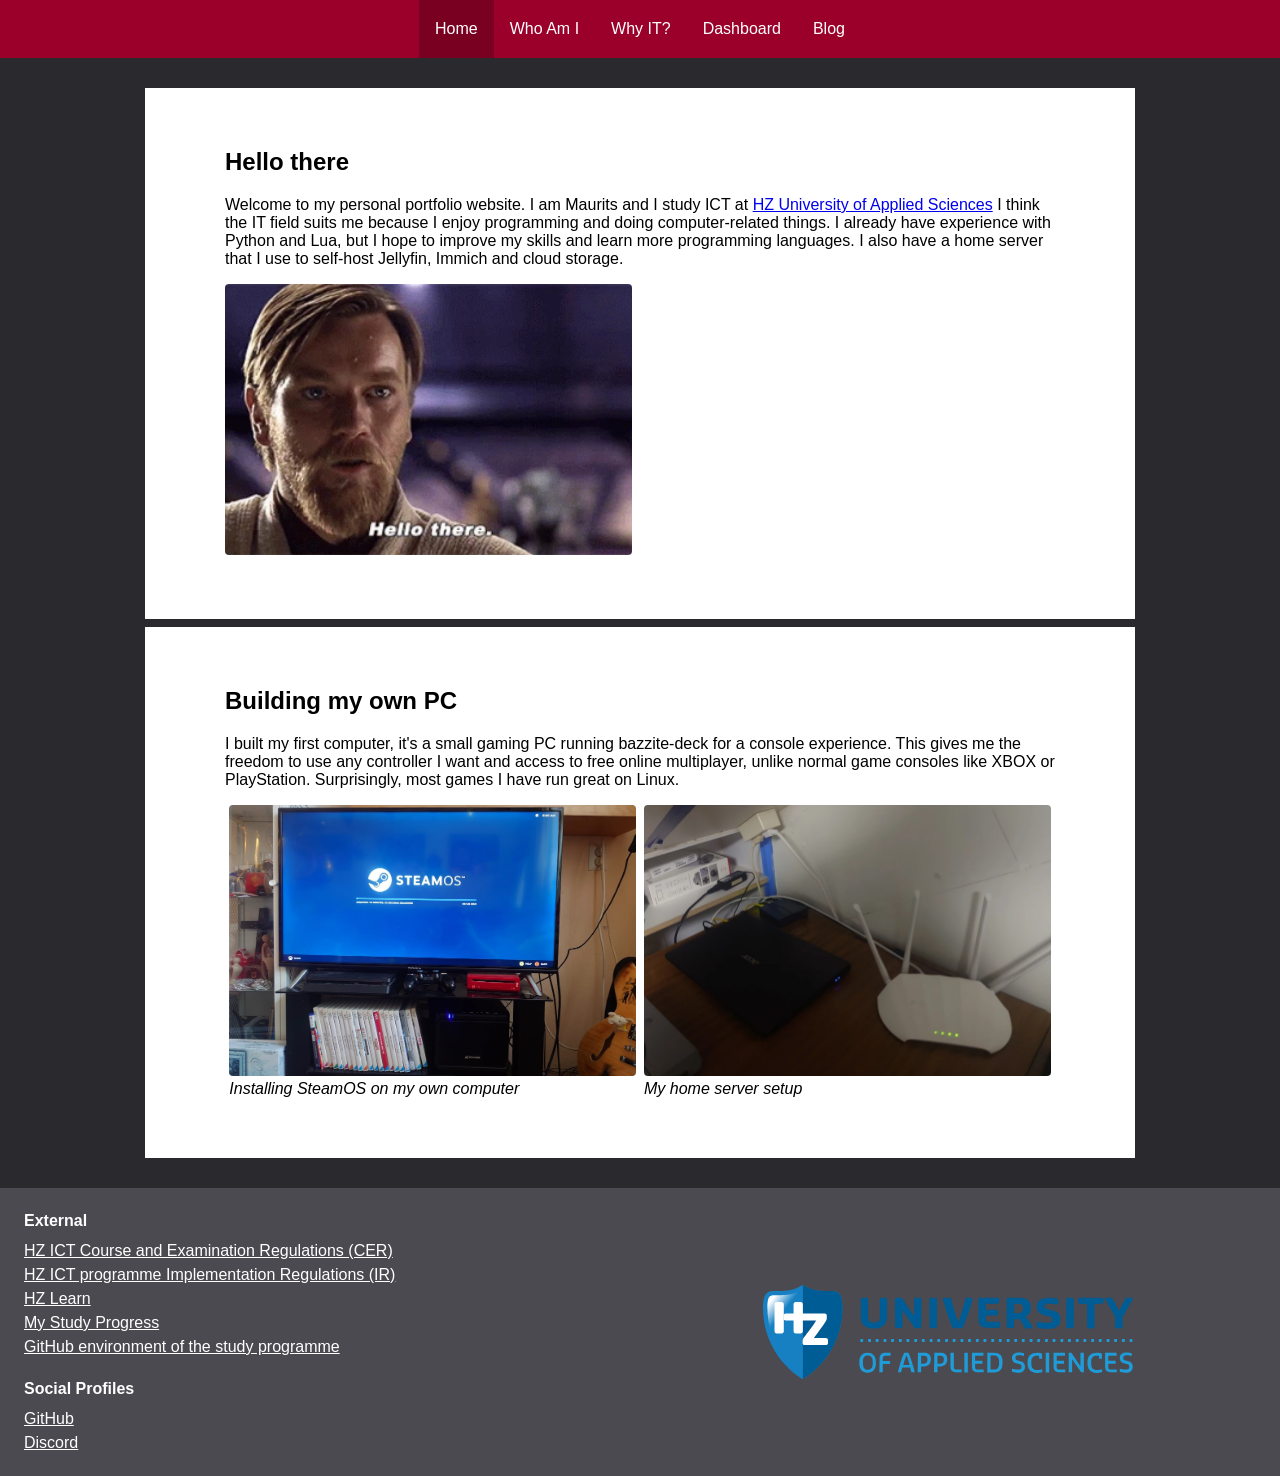
<file: index.html>
<!DOCTYPE html>
<html lang="en">

<head>
    <meta charset="UTF-8">
    <meta name="viewport" content="width=device-width, initial-scale=1.0">
    <title>Home</title>
    <meta name="description"
        content="Welcome to my showcase portfolio website, where I show my motivation for the ICT study programme.">
    <link rel="stylesheet" href="/css/style.css">
</head>

<body>
    <header>
        <nav>
            <ul>
                <li><a class="active" href="/">Home</a></li>
                <li><a href="/about.html">Who Am I</a></li>
                <li><a href="/why-it.html">Why IT?</a></li>
                <li><a href="/dashboard.html">Dashboard</a></li>
                <li><a href="/blog.html">Blog</a></li>
            </ul>
        </nav>
    </header>
    <main>
        <article>
            <h1>Hello there</h1>
            <section>
                <p>
                    Welcome to my personal portfolio website. I am Maurits and I study ICT at
                    <a href="https://hz.nl/en/" target="_blank">HZ University of Applied Sciences</a> I think the IT
                    field suits me because I enjoy programming and doing computer-related things. I already have
                    experience with Python and Lua, but I hope to improve my skills and learn more programming
                    languages. I also have a home server that I use to self-host Jellyfin, Immich and cloud storage.
                </p>
                <figure>
                    <img src="/resources/images/hello-there-animated.webp"
                        alt='Animated GIF of Obi-Wan Kenobi saying "Hello there."'>
                </figure>
            </section>
            <hr>
            <section>
                <h2>Building my own PC</h2>
                <p>
                    I built my first computer, it's a small gaming PC running bazzite-deck for a console experience.
                    This gives me the freedom to use any controller I want and access to free online multiplayer, unlike
                    normal game consoles like XBOX or PlayStation. Surprisingly, most games I have run great on Linux.
                </p>
                <div class="flex">
                    <figure>
                        <img src="/resources/images/custom-pc.webp" alt="A picture of my gaming PC installing SteamOS">
                        <figcaption>Installing SteamOS on my own computer</figcaption>
                    </figure>
                    <figure>
                        <img src="/resources/images/homelab.webp" alt="A picture of my home server">
                        <figcaption>My home server setup</figcaption>
                    </figure>
                </div>
            </section>
        </article>
    </main>
    <footer>
        <nav>
            <span>External</span>
            <ul>
                <li><a href="https://hz.reader.docfield.com/80871c39-9285-4b38-85e4-78a0efbc2461" target="_blank">HZ ICT
                        Course and Examination Regulations (CER)</a></li>
                <li><a href="https://hz.reader.docfield.com/80871c39-9285-4b38-85e4-78a0efbc2461" target="_blank">HZ ICT
                        programme Implementation Regulations (IR)</a></li>
                <li><a href="https://learn.hz.nl" target="_blank">HZ Learn</a></li>
                <li><a href="/dashboard.html">My Study Progress</a></li>
                <li><a href="https://github.com/HZ-HBO-ICT" target="_blank">GitHub environment of the study
                        programme</a></li>
            </ul>
            <span>Social Profiles</span>
            <ul>
                <li><a href="https://github.com/mhille813" target="_blank">GitHub</a></li>
                <li><a href="https://discord.com/users/1543574999036723243">Discord</a></li>
            </ul>
        </nav>
        <img src="/resources/images/hz/hz-university-of-applied-sciences.svg"
            alt="Logo of HZ University of Applied Sciences">
    </footer>
</body>

</html>
</file>
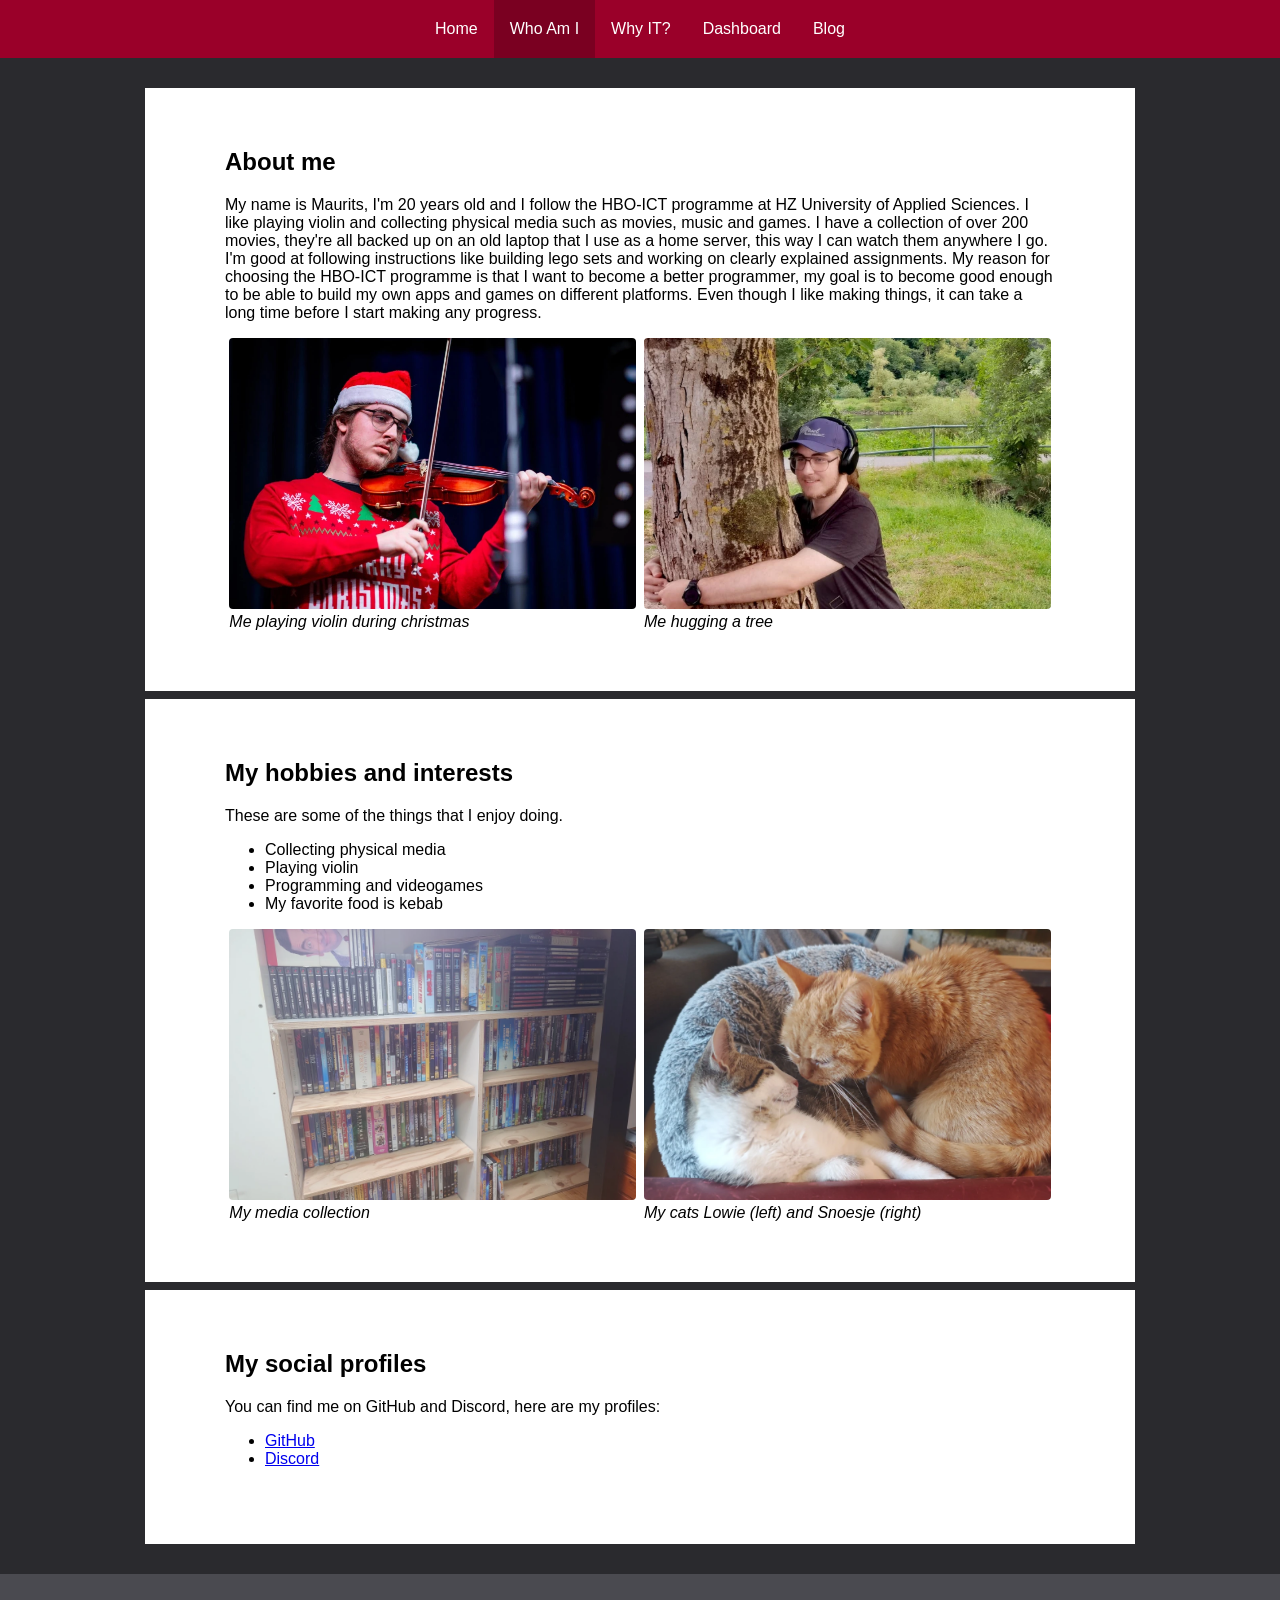
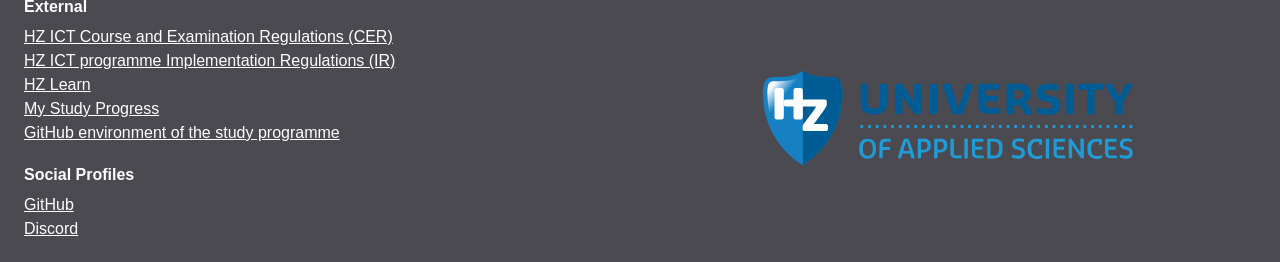
<file: about.html>
<!DOCTYPE html>
<html lang="en">

<head>
    <meta charset="UTF-8">
    <meta name="viewport" content="width=device-width, initial-scale=1.0">
    <title>Who Am I</title>
    <meta name="description"
        content="Welcome to my showcase portfolio website, where I show my motivation for the ICT study programme.">
    <link rel="stylesheet" href="/css/style.css">
</head>

<body>
    <header>
        <nav>
            <ul>
                <li><a href="/">Home</a></li>
                <li><a class="active" href="/about.html">Who Am I</a></li>
                <li><a href="/why-it.html">Why IT?</a></li>
                <li><a href="/dashboard.html">Dashboard</a></li>
                <li><a href="/blog.html">Blog</a></li>
            </ul>
        </nav>
    </header>
    <main>
        <article>
            <h1>About me</h1>
            <section>
                <p>
                    My name is Maurits, I'm 20 years old and I follow the HBO-ICT programme at HZ University of Applied
                    Sciences. I like playing violin and collecting physical media such as movies, music and games. I
                    have a collection of over 200 movies, they're all backed up on an old laptop that I use as a home
                    server, this way I can watch them anywhere I go. I'm good at following instructions like building
                    lego sets and working on clearly explained assignments. My reason for choosing the HBO-ICT programme
                    is that I want to become a better programmer, my goal is to become good enough to be able to build
                    my own apps and games on different platforms. Even though I like making things, it can take a long
                    time before I start making any progress.
                </p>
                <div class="flex">
                    <figure>
                        <img src="resources/images/me-violin.webp"
                            alt="A picture of me playing violin during christmas">
                        <figcaption>Me playing violin during christmas</figcaption>
                    </figure>
                    <figure>
                        <img src="resources/images/me-treehugger.webp" alt="A picture of me hugging a tree">
                        <figcaption>Me hugging a tree</figcaption>
                    </figure>
                </div>
            </section>
            <hr>
            <section>
                <h2>My hobbies and interests</h2>
                <p>These are some of the things that I enjoy doing.</p>
                <ul>
                    <li>Collecting physical media</li>
                    <li>Playing violin</li>
                    <li>Programming and videogames</li>
                    <li>My favorite food is kebab</li>
                </ul>
                <div class="flex">
                    <figure>
                        <img src="/resources/images/media-collection.webp" alt="A picture of my media collection">
                        <figcaption>My media collection</figcaption>
                    </figure>
                    <figure>
                        <img src="/resources/images/cats.webp" alt="A picture of my cats">
                        <figcaption>My cats Lowie (left) and Snoesje (right)</figcaption>
                    </figure>
                </div>
            </section>
            <hr>
            <section>
                <h2>My social profiles</h2>
                <p>You can find me on GitHub and Discord, here are my profiles:</p>
                <ul>
                    <li><a href="https://github.com/mhille813" target="_blank">GitHub</a></li>
                    <li><a href="https://discord.com/users/1543574999036723243">Discord</a></li>
                </ul>
            </section>
        </article>
    </main>
    <footer>
        <nav>
            <span>External</span>
            <ul>
                <li><a href="https://hz.reader.docfield.com/80871c39-9285-4b38-85e4-78a0efbc2461" target="_blank">HZ ICT
                        Course and Examination Regulations (CER)</a></li>
                <li><a href="https://hz.reader.docfield.com/80871c39-9285-4b38-85e4-78a0efbc2461" target="_blank">HZ ICT
                        programme Implementation Regulations (IR)</a></li>
                <li><a href="https://learn.hz.nl" target="_blank">HZ Learn</a></li>
                <li><a href="/dashboard.html">My Study Progress</a></li>
                <li><a href="https://github.com/HZ-HBO-ICT" target="_blank">GitHub environment of the study
                        programme</a></li>
            </ul>
            <span>Social Profiles</span>
            <ul>
                <li><a href="https://github.com/mhille813" target="_blank">GitHub</a></li>
                <li><a href="https://discord.com/users/1543574999036723243">Discord</a></li>
            </ul>
        </nav>
        <img src="/resources/images/hz/hz-university-of-applied-sciences.svg"
            alt="Logo of HZ University of Applied Sciences">
    </footer>
</body>

</html>
</file>
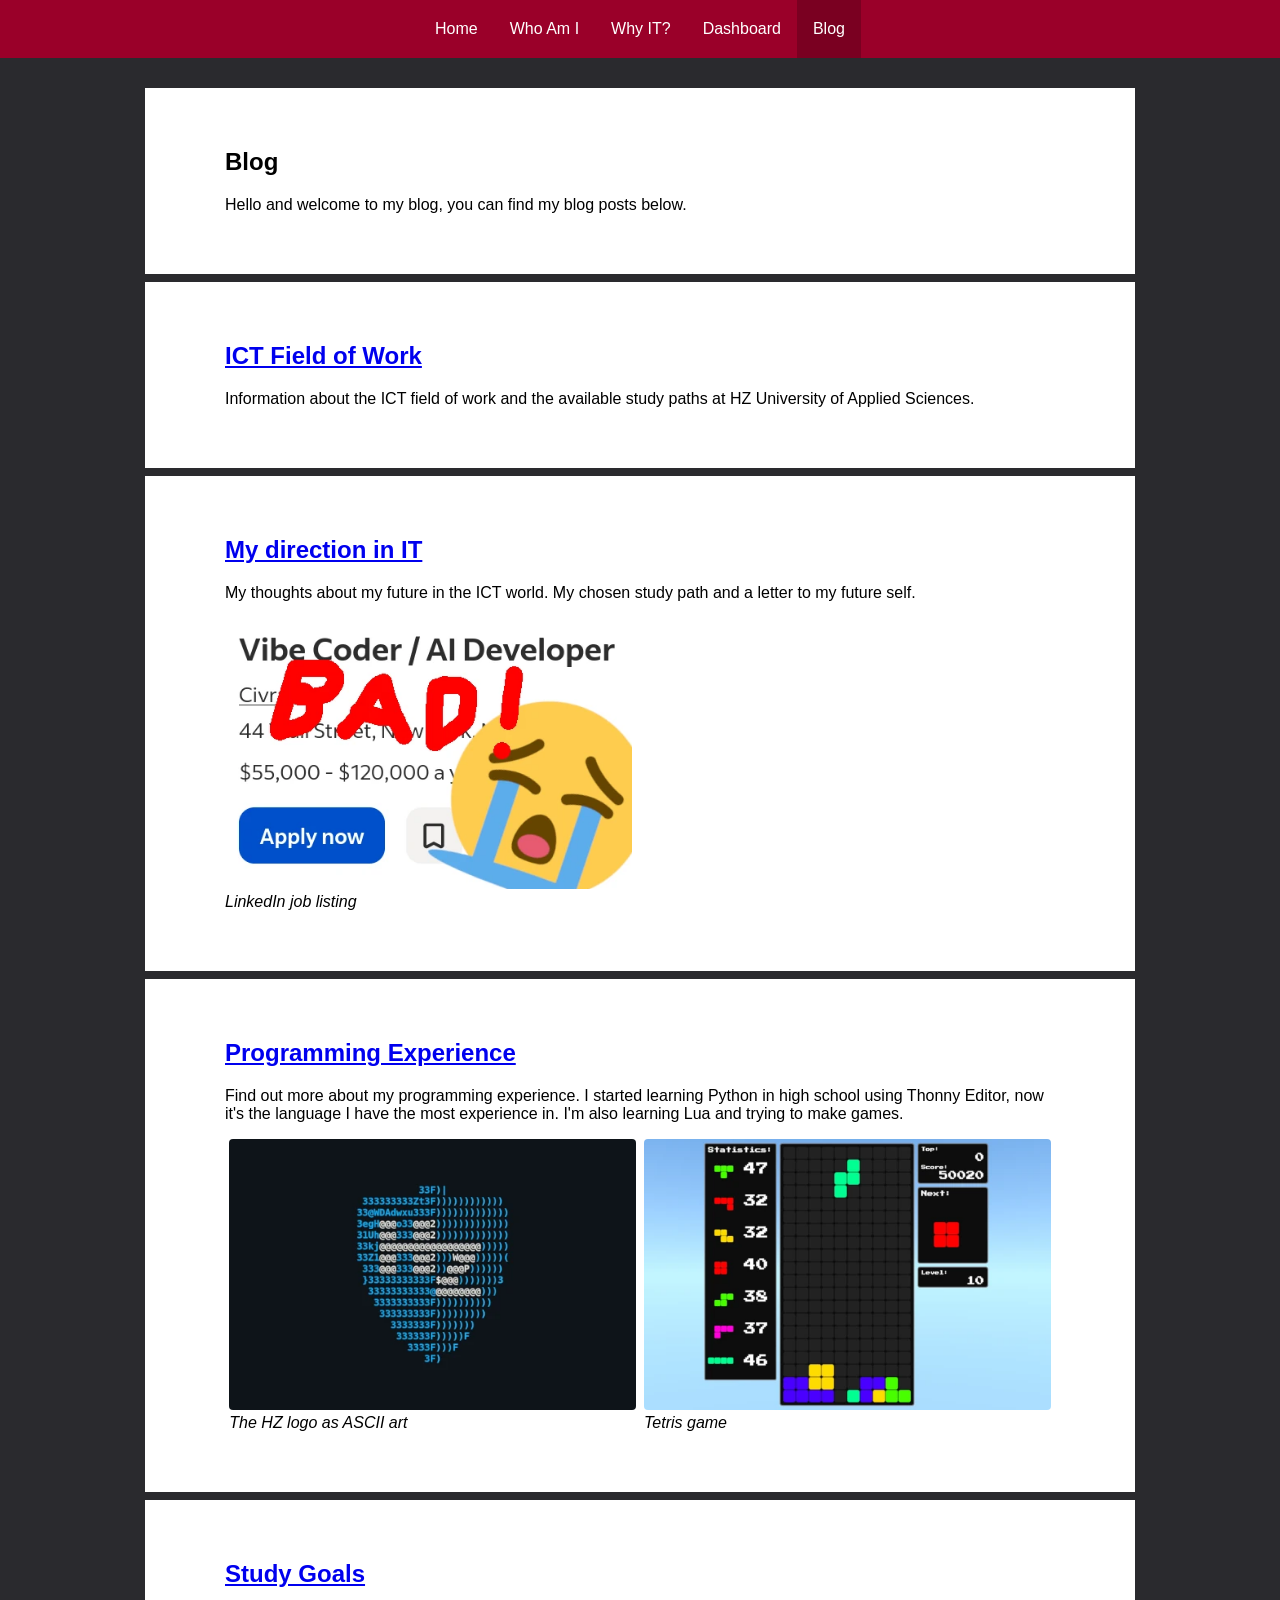
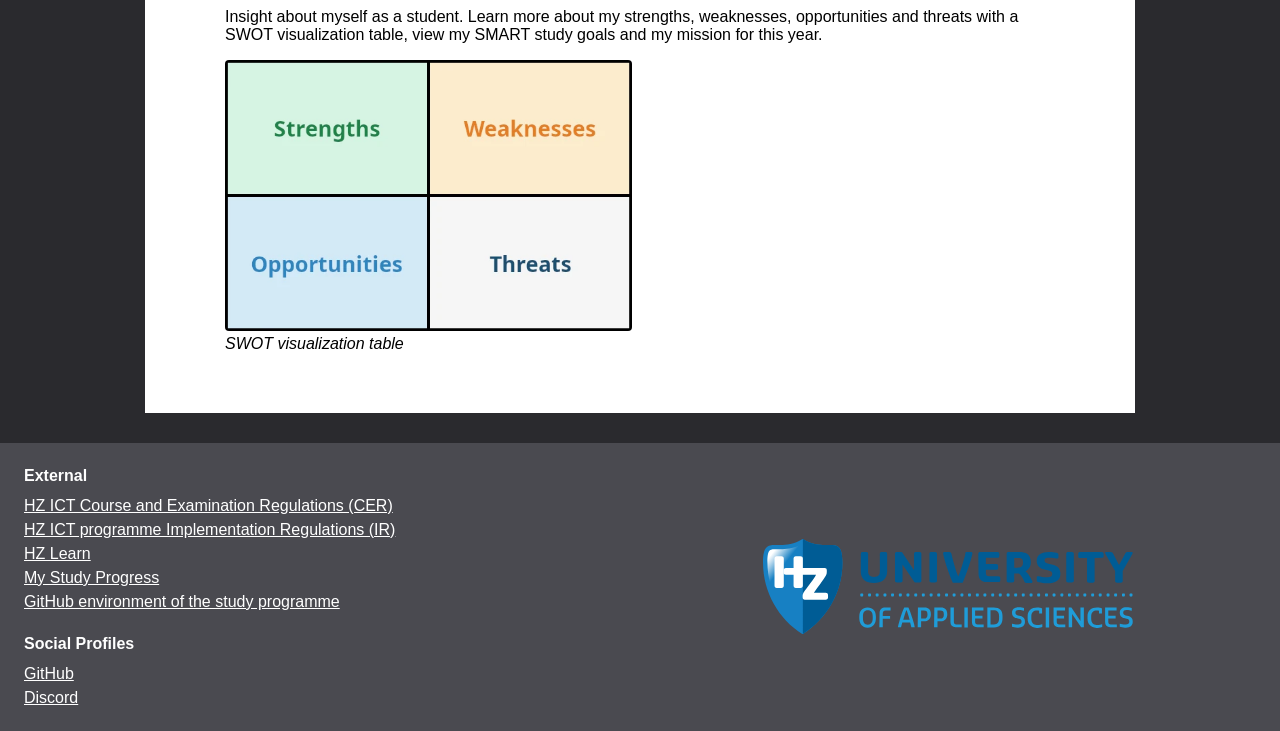
<file: blog.html>
<!DOCTYPE html>
<html lang="en">

<head>
    <meta charset="UTF-8">
    <meta name="viewport" content="width=device-width, initial-scale=1.0">
    <title>Blog</title>
    <meta name="description"
        content="Welcome to my showcase portfolio website, where I show my motivation for the ICT study programme.">
    <link rel="stylesheet" href="/css/style.css">
</head>

<body>
    <header>
        <nav>
            <ul>
                <li><a href="/">Home</a></li>
                <li><a href="/about.html">Who Am I</a></li>
                <li><a href="/why-it.html">Why IT?</a></li>
                <li><a href="/dashboard.html">Dashboard</a></li>
                <li><a class="active" href="/blog.html">Blog</a></li>
            </ul>
        </nav>
    </header>
    <main>
        <article>
            <h1>Blog</h1>
            <p>Hello and welcome to my blog, you can find my blog posts below.</p>
            <hr>
            <section>
                <h2><a href="/blog/field-of-work.html">ICT Field of Work</a></h2>
                <p>
                    Information about the ICT field of work and the available study paths at HZ University of Applied
                    Sciences.
                </p>
            </section>
            <hr>
            <section>
                <h2><a href="/blog/direction.html">My direction in IT</a></h2>
                <p>
                    My thoughts about my future in the ICT world. My chosen study path and a letter to my future self.
                </p>
                <figure>
                    <img src="/resources/images/blog/vibecoder.webp"
                        alt="A picture of a LinkedIn job listing offering to pay $120,000 a year for 'Vibe Coder / AI Developer'">
                    <figcaption>LinkedIn job listing</figcaption>
                </figure>
            </section>
            <hr>
            <section>
                <h2><a href="/blog/experience.html">Programming Experience</a></h2>
                <p>
                    Find out more about my programming experience. I started learning Python in high school using Thonny
                    Editor, now it's the language I have the most experience in. I'm also learning Lua and trying to
                    make games.
                </p>
                <div class="flex">
                    <figure>
                        <img src="/resources/images/blog/hz-ascii.webp" alt="A picture of the HZ logo as ASCII art">
                        <figcaption>The HZ logo as ASCII art</figcaption>
                    </figure>
                    <figure>
                        <img src="/resources/images/blog/tetris-1.webp"
                            alt="A picture of a Tetris game I made using Lua">
                        <figcaption>Tetris game</figcaption>
                    </figure>
                </div>
            </section>
            <hr>
            <section>
                <h2><a href="/blog/goals.html">Study Goals</a></h2>
                <p>
                    Insight about myself as a student. Learn more about my strengths, weaknesses, opportunities and
                    threats with a SWOT visualization table, view my SMART study goals and my mission for this year.
                </p>
                <figure>
                    <img src="/resources/images/blog/swot-preview.webp"
                        alt="A picture showing a SWOT visualization table">
                    <figcaption>SWOT visualization table</figcaption>
                </figure>
            </section>
        </article>
    </main>
    <footer>
        <nav>
            <span>External</span>
            <ul>
                <li><a href="https://hz.reader.docfield.com/80871c39-9285-4b38-85e4-78a0efbc2461" target="_blank">HZ ICT
                        Course and Examination Regulations (CER)</a></li>
                <li><a href="https://hz.reader.docfield.com/80871c39-9285-4b38-85e4-78a0efbc2461" target="_blank">HZ ICT
                        programme Implementation Regulations (IR)</a></li>
                <li><a href="https://learn.hz.nl" target="_blank">HZ Learn</a></li>
                <li><a href="/dashboard.html">My Study Progress</a></li>
                <li><a href="https://github.com/HZ-HBO-ICT" target="_blank">GitHub environment of the study
                        programme</a></li>
            </ul>
            <span>Social Profiles</span>
            <ul>
                <li><a href="https://github.com/mhille813" target="_blank">GitHub</a></li>
                <li><a href="https://discord.com/users/1543574999036723243">Discord</a></li>
            </ul>
        </nav>
        <img src="/resources/images/hz/hz-university-of-applied-sciences.svg"
            alt="Logo of HZ University of Applied Sciences">
    </footer>
</body>

</html>
</file>
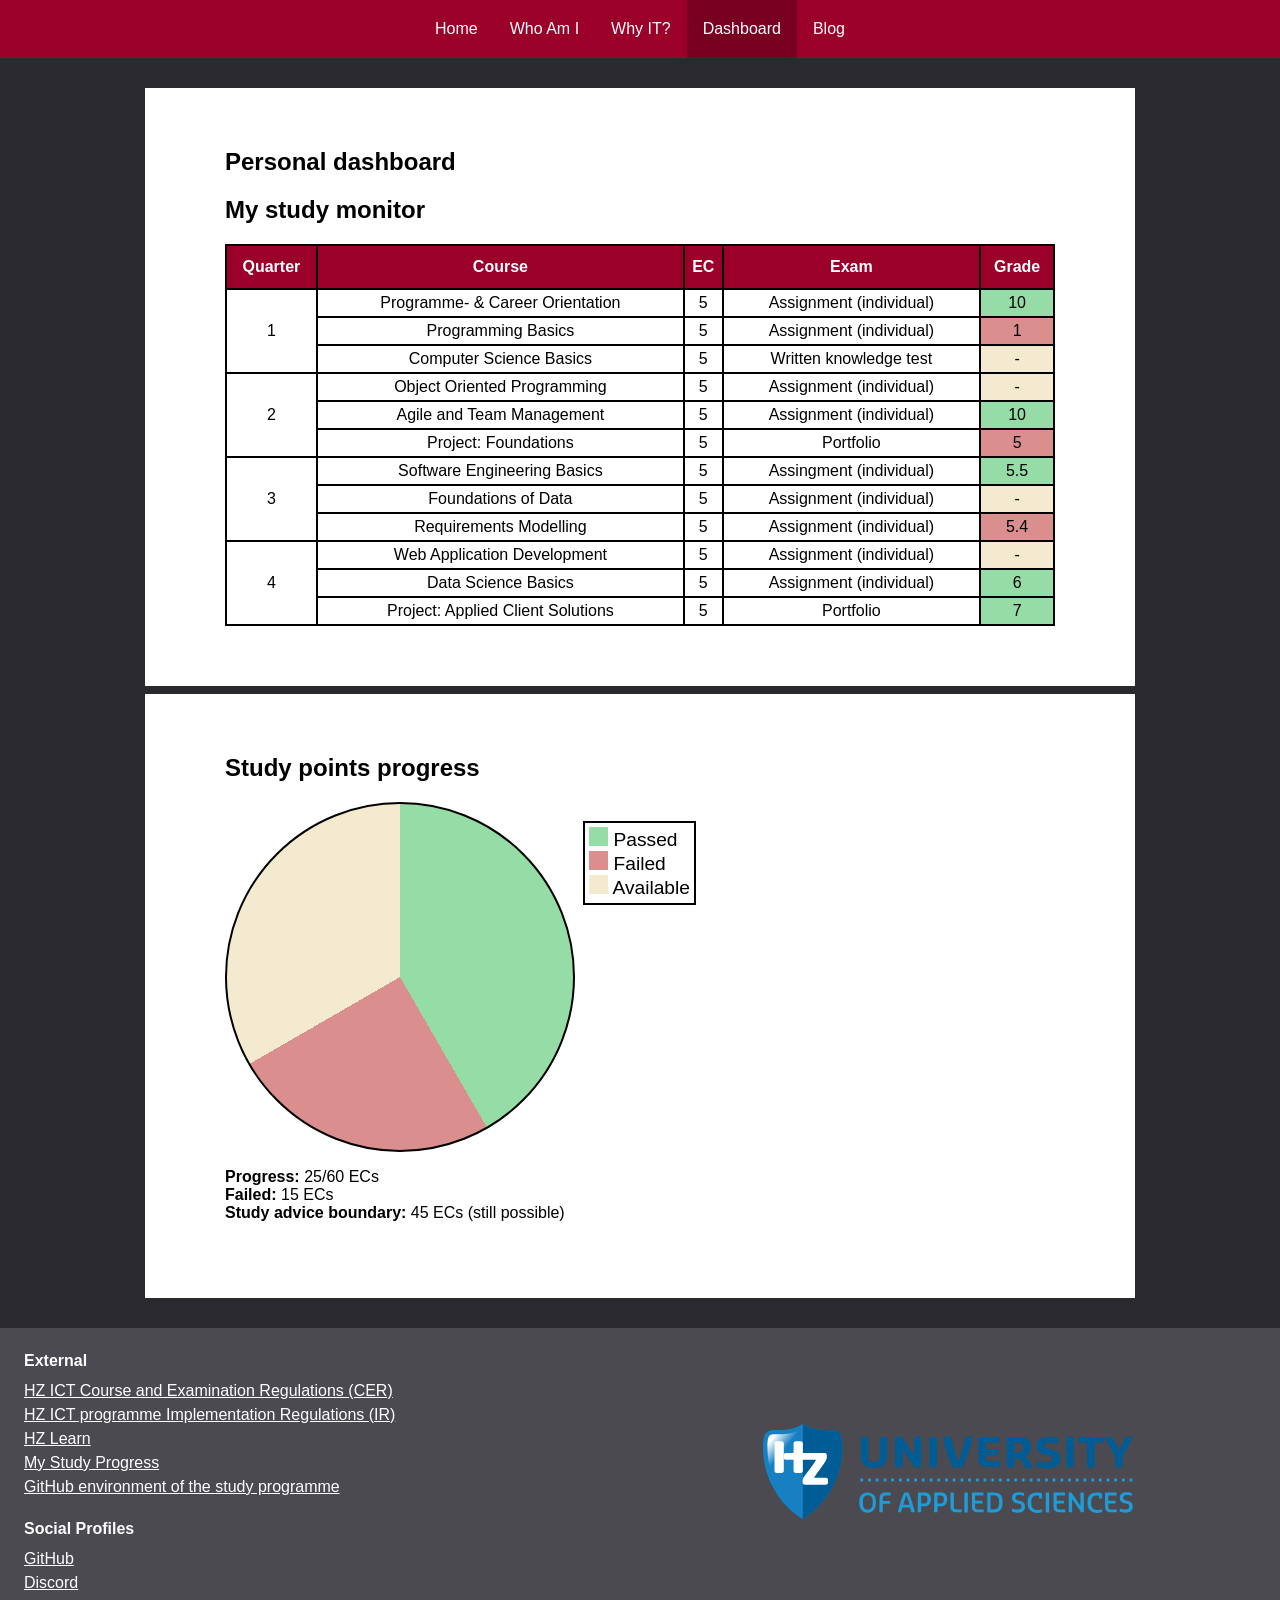
<file: dashboard.html>
<!DOCTYPE html>
<html lang="en">

<head>
    <meta charset="UTF-8">
    <meta name="viewport" content="width=device-width, initial-scale=1.0">
    <title>Dashboard</title>
    <meta name="description"
        content="Welcome to my showcase portfolio website, where I show my motivation for the ICT study programme.">
    <link rel="stylesheet" href="/css/style.css">
    <script src="/js/dashboard.js"></script>
</head>

<body>
    <header>
        <nav>
            <ul>
                <li><a href="/">Home</a></li>
                <li><a href="/about.html">Who Am I</a></li>
                <li><a href="/why-it.html">Why IT?</a></li>
                <li><a class="active" href="/dashboard.html">Dashboard</a></li>
                <li><a href="/blog.html">Blog</a></li>
            </ul>
        </nav>
    </header>
    <main>
        <article>
            <h1>Personal dashboard</h1>
            <section>
                <h2>My study monitor</h2>
                <table>
                    <thead>
                        <tr>
                            <th>Quarter</th>
                            <th>Course</th>
                            <th>EC</th>
                            <th>Exam</th>
                            <th>Grade</th>
                        </tr>
                    </thead>
                    <tbody id="examTableBody">
                        <tr>
                            <td rowspan="4">1</td>
                            <td>Programme- & Career Orientation</td>
                            <td class="studyPoints">5</td>
                            <td>Assignment (individual)</td>
                            <td class="grade">10</td>
                        </tr>
                        <tr>
                            <td>Programming Basics</td>
                            <td class="studyPoints">5</td>
                            <td>Assignment (individual)</td>
                            <td class="grade">1</td>
                        </tr>
                        <tr>
                            <td>Computer Science Basics</td>
                            <td class="studyPoints">5</td>
                            <td>Written knowledge test</td>
                            <td class="grade">-</td>
                        </tr>
                        <tr>
                            <td rowspan="2">Object Oriented Programming</td>
                            <td rowspan="2" class="studyPoints">5</td>
                            <td rowspan="2">Assignment (individual)</td>
                            <td rowspan="2" class="grade">-</td>
                        </tr>
                        <tr>
                            <td rowspan="3">2</td>
                        </tr>
                        <tr>
                            <td>Agile and Team Management</td>
                            <td class="studyPoints">5</td>
                            <td>Assignment (individual)</td>
                            <td class="grade">10</td>
                        </tr>
                        <tr>
                            <td>Project: Foundations</td>
                            <td class="studyPoints">5</td>
                            <td>Portfolio</td>
                            <td class="grade">5</td>
                        </tr>
                        <tr>
                            <td rowspan="3">3</td>
                            <td>Software Engineering Basics</td>
                            <td class="studyPoints">5</td>
                            <td>Assingment (individual)</td>
                            <td class="grade">5.5</td>
                        </tr>
                        <tr>
                            <td>Foundations of Data</td>
                            <td class="studyPoints">5</td>
                            <td>Assignment (individual)</td>
                            <td class="grade">-</td>
                        </tr>
                        <tr>
                            <td>Requirements Modelling</td>
                            <td class="studyPoints">5</td>
                            <td>Assignment (individual)</td>
                            <td class="grade">5.4</td>
                        </tr>
                        <tr>
                            <td rowspan="3">4</td>
                            <td>Web Application Development</td>
                            <td class="studyPoints">5</td>
                            <td>Assignment (individual)</td>
                            <td class="grade">-</td>
                        </tr>
                        <tr>
                            <td>Data Science Basics</td>
                            <td class="studyPoints">5</td>
                            <td>Assignment (individual)</td>
                            <td class="grade">6</td>
                        </tr>
                        <tr>
                            <td>Project: Applied Client Solutions</td>
                            <td class="studyPoints">5</td>
                            <td>Portfolio</td>
                            <td class="grade">7</td>
                        </tr>
                    </tbody>
                </table>
            </section>
            <hr>
            <section>
                <h2>Study points progress</h2>
                <div class="flex justifyLeft">
                    <div class="pieChart"></div>
                    <ul class="legend">
                        <li><span class="gradePassed"></span> Passed</li>
                        <li><span class="gradeFailed"></span> Failed</li>
                        <li><span class="gradeAvailable"></span> Available</li>
                    </ul>
                </div>
                <p>
                    <b>Progress:</b> <span id="ownedStudyPoints">?</span>/<span id="totalStudyPoints">?</span> ECs
                    <br>
                    <b>Failed:</b> <span id="failedStudyPoints">?</span> ECs
                    <br>
                    <b>Study advice boundary:</b> <span id="studyAdviceBoundary">?</span> ECs <span
                        id="studyBoundaryCheck"></span>
                </p>
            </section>
        </article>
    </main>
    <footer>
        <nav>
            <span>External</span>
            <ul>
                <li><a href="https://hz.reader.docfield.com/80871c39-9285-4b38-85e4-78a0efbc2461" target="_blank">HZ ICT
                        Course and Examination Regulations (CER)</a></li>
                <li><a href="https://hz.reader.docfield.com/80871c39-9285-4b38-85e4-78a0efbc2461" target="_blank">HZ ICT
                        programme Implementation Regulations (IR)</a></li>
                <li><a href="https://learn.hz.nl" target="_blank">HZ Learn</a></li>
                <li><a href="/dashboard.html">My Study Progress</a></li>
                <li><a href="https://github.com/HZ-HBO-ICT" target="_blank">GitHub environment of the study
                        programme</a></li>
            </ul>
            <span>Social Profiles</span>
            <ul>
                <li><a href="https://github.com/mhille813" target="_blank">GitHub</a></li>
                <li><a href="https://discord.com/users/1543574999036723243">Discord</a></li>
            </ul>
        </nav>
        <img src="/resources/images/hz/hz-university-of-applied-sciences.svg"
            alt="Logo of HZ University of Applied Sciences">
    </footer>
</body>

</html>
</file>
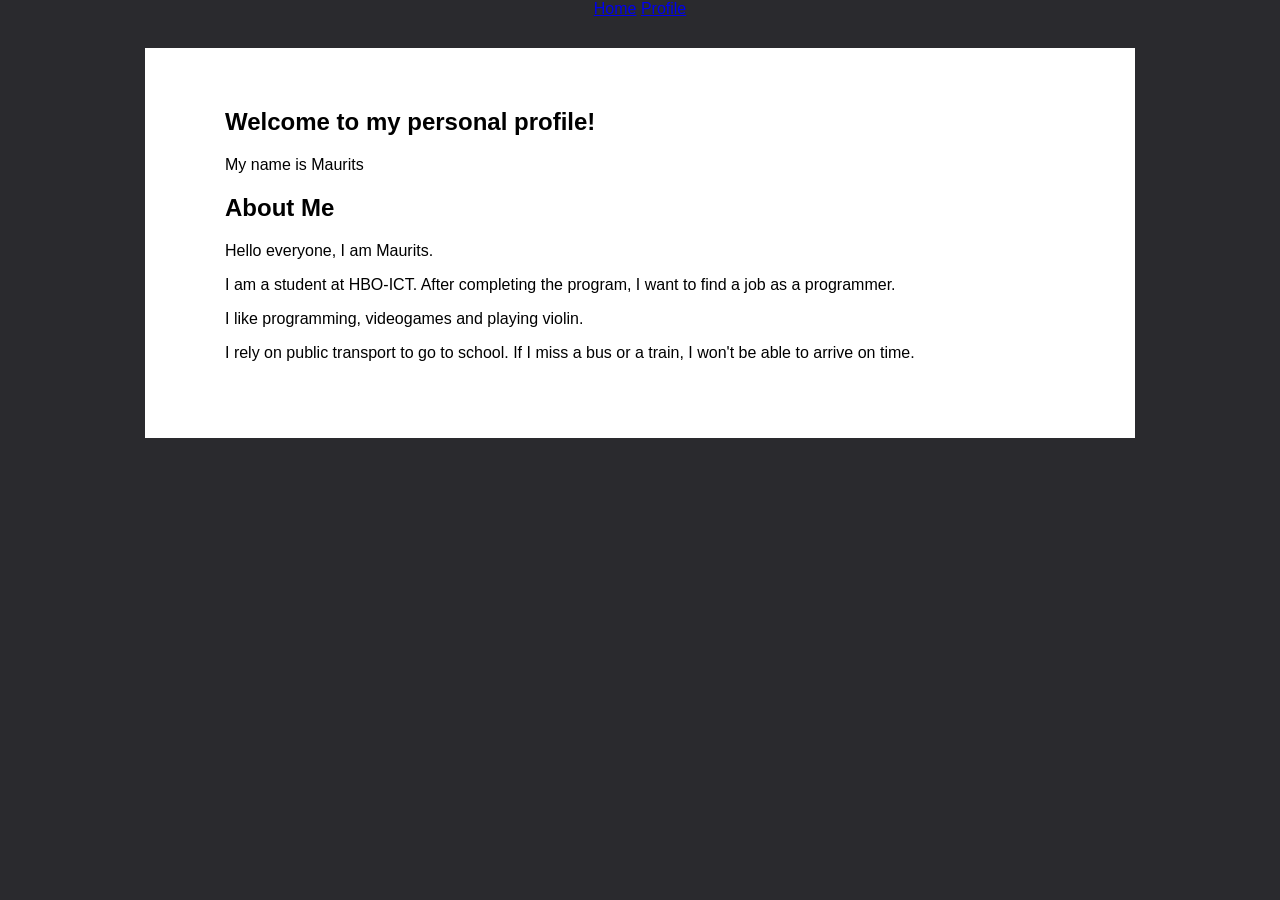
<file: profile.html>
<!DOCTYPE html>
<html lang="en">
    <head>
        <meta charset="UTF-8">
        <meta name="viewport" content="width=device-width, initial-scale=1.0">
        <title>Profile</title>
        <link rel="stylesheet" href="css/style.css">
    </head>
    <body>
        <nav>
            <a href="/">Home</a>
            <a href="/profile.html">Profile</a>
        </nav>
        <main>
            <article>
                <h1>Welcome to my personal profile!</h1>
                <p>My name is Maurits</p>

                <h2>About Me</h2>
                <p>Hello everyone, I am Maurits.</p>
                <p>I am a student at HBO-ICT. After completing the program, I want to find a job as a programmer.</p>
                <p>I like programming, videogames and playing violin.</p>
                <p>I rely on public transport to go to school. If I miss a bus or a train, I won't be able to arrive on time.</p>
            </article>
        </main>
    </body>
</html>
</file>
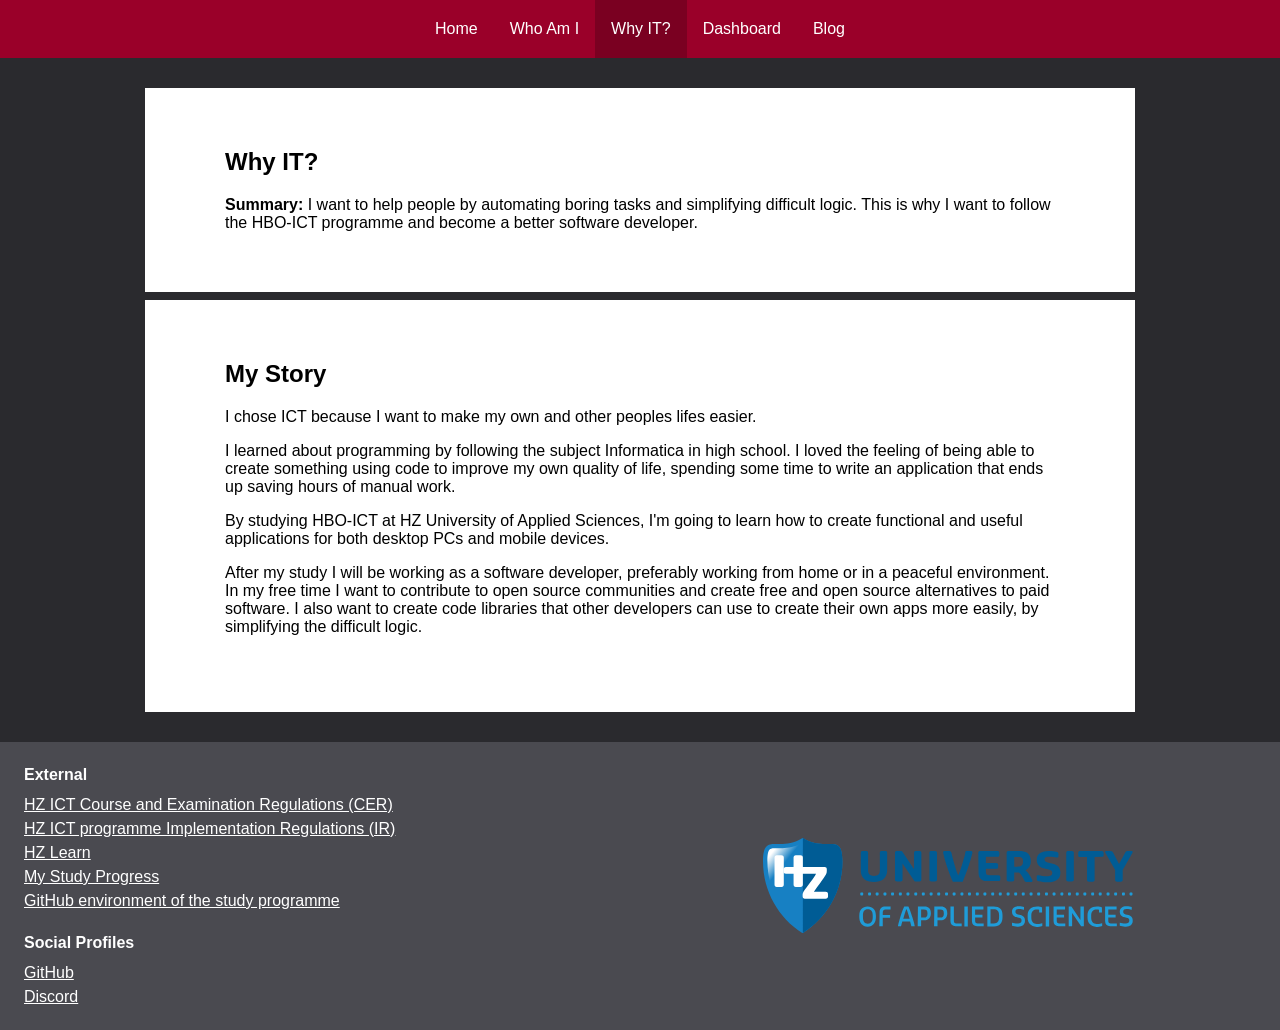
<file: why-it.html>
<!DOCTYPE html>
<html lang="en">

<head>
    <meta charset="UTF-8">
    <meta name="viewport" content="width=device-width, initial-scale=1.0">
    <title>Why IT?</title>
    <meta name="description"
        content="Welcome to my showcase portfolio website, where I show my motivation for the ICT study programme.">
    <link rel="stylesheet" href="/css/style.css">
</head>

<body>
    <header>
        <nav>
            <ul>
                <li><a href="/">Home</a></li>
                <li><a href="/about.html">Who Am I</a></li>
                <li><a class="active" href="/why-it.html">Why IT?</a></li>
                <li><a href="/dashboard.html">Dashboard</a></li>
                <li><a href="/blog.html">Blog</a></li>
            </ul>
        </nav>
    </header>
    <main>
        <article>
            <h1>Why IT?</h1>
            <section>
                <p>
                    <b>Summary: </b>I want to help people by automating boring tasks and simplifying difficult logic.
                    This is why I want to follow the HBO-ICT programme and become a better software developer.
                </p>
            </section>
            <hr>
            <section>
                <h2>My Story</h2>
                <p>
                    I chose ICT because I want to make my own and other peoples lifes easier.
                </p>
                <p>
                    I learned about programming by following the subject Informatica in high school. I loved the feeling
                    of being able to create something using code to improve my own quality of life, spending some time
                    to write an application that ends up saving hours of manual work.
                </p>
                <p>
                    By studying HBO-ICT at HZ University of Applied Sciences, I'm going to learn how to create
                    functional and useful applications for both desktop PCs and mobile devices.
                </p>
                <p>
                    After my study I will be working as a software developer, preferably working from home or in a
                    peaceful environment. In my free time I want to contribute to open source communities and create
                    free and open source alternatives to paid software. I also want to create code libraries that other
                    developers can use to create their own apps more easily, by simplifying the difficult logic.
                </p>
            </section>
        </article>
    </main>
    <footer>
        <nav>
            <span>External</span>
            <ul>
                <li><a href="https://hz.reader.docfield.com/80871c39-9285-4b38-85e4-78a0efbc2461" target="_blank">HZ ICT
                        Course and Examination Regulations (CER)</a></li>
                <li><a href="https://hz.reader.docfield.com/80871c39-9285-4b38-85e4-78a0efbc2461" target="_blank">HZ ICT
                        programme Implementation Regulations (IR)</a></li>
                <li><a href="https://learn.hz.nl" target="_blank">HZ Learn</a></li>
                <li><a href="/dashboard.html">My Study Progress</a></li>
                <li><a href="https://github.com/HZ-HBO-ICT" target="_blank">GitHub environment of the study
                        programme</a></li>
            </ul>
            <span>Social Profiles</span>
            <ul>
                <li><a href="https://github.com/mhille813" target="_blank">GitHub</a></li>
                <li><a href="https://discord.com/users/1543574999036723243">Discord</a></li>
            </ul>
        </nav>
        <img src="/resources/images/hz/hz-university-of-applied-sciences.svg"
            alt="Logo of HZ University of Applied Sciences">
    </footer>
</body>

</html>
</file>
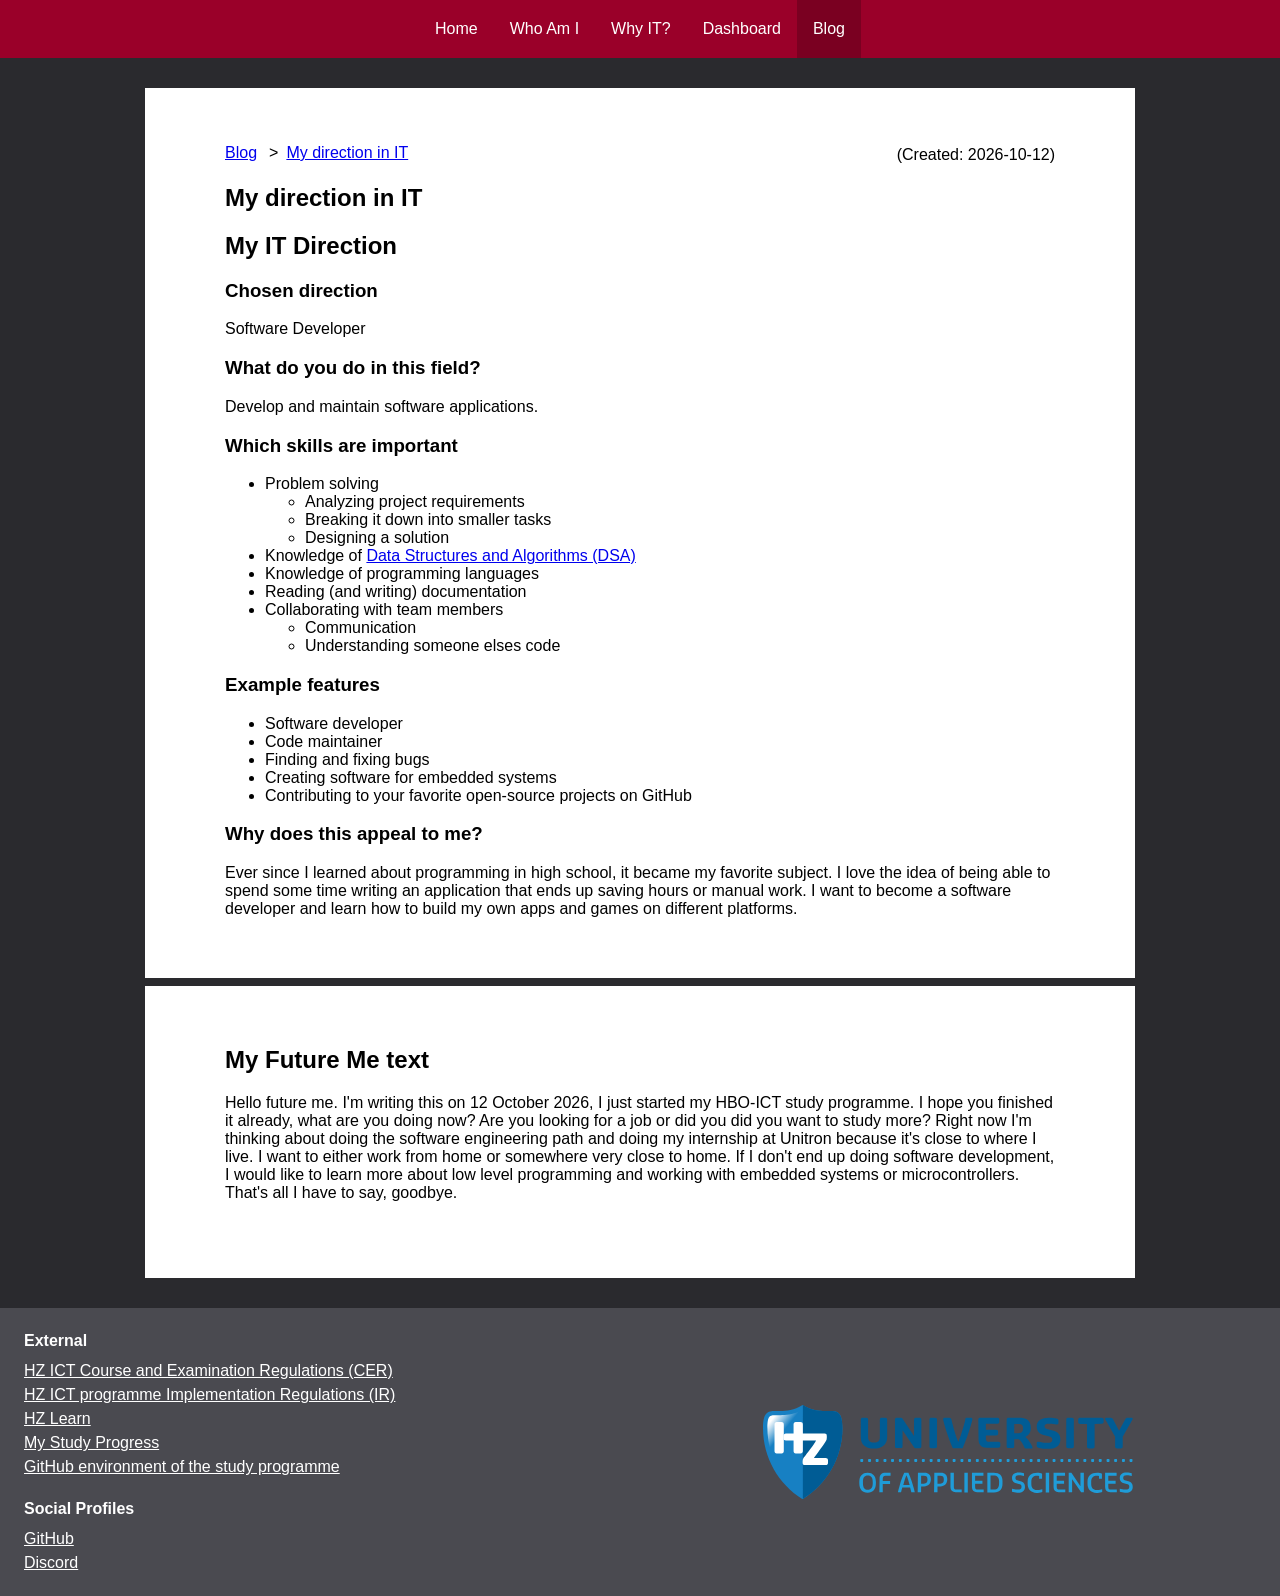
<file: blog/direction.html>
<!DOCTYPE html>
<html lang="en">

<head>
    <meta charset="UTF-8">
    <meta name="viewport" content="width=device-width, initial-scale=1.0">
    <title>Direction</title>
    <meta name="description"
        content="Welcome to my showcase portfolio website, where I show my motivation for the ICT study programme.">
    <link rel="stylesheet" href="/css/style.css">
</head>

<body>
    <header>
        <nav>
            <ul>
                <li><a href="/">Home</a></li>
                <li><a href="/about.html">Who Am I</a></li>
                <li><a href="/why-it.html">Why IT?</a></li>
                <li><a href="/dashboard.html">Dashboard</a></li>
                <li><a class="active" href="/blog.html">Blog</a></li>
            </ul>
        </nav>
    </header>
    <main>
        <ol class="breadCrumbs">
            <li><a href="/blog.html">Blog</a></li>
            <li><a href="/blog/direction.html">My direction in IT</a></li>
        </ol>
        <span class="dateMarker">(Created: 2026-10-12)</span>
        <article>
            <h1>My direction in IT</h1>
            <section>
                <h2>My IT Direction</h2>
                <h3>Chosen direction</h3>
                <p>Software Developer</p>
                <h3>What do you do in this field?</h3>
                <p>Develop and maintain software applications.</p>
                <h3>Which skills are important</h3>
                <ul>
                    <li>Problem solving</li>
                    <ul>
                        <li>Analyzing project requirements</li>
                        <li>Breaking it down into smaller tasks</li>
                        <li>Designing a solution</li>
                    </ul>
                    <li>Knowledge of <a href="https://www.w3schools.com/dsa/" target="_blank">Data Structures and
                            Algorithms (DSA)</a></li>
                    <li>Knowledge of programming languages</li>
                    <li>Reading (and writing) documentation</li>
                    <li>Collaborating with team members</li>
                    <ul>
                        <li>Communication</li>
                        <li>Understanding someone elses code</li>
                    </ul>
                </ul>
                <h3>Example features</h3>
                <ul>
                    <li>Software developer</li>
                    <li>Code maintainer</li>
                    <li>Finding and fixing bugs</li>
                    <li>Creating software for embedded systems</li>
                    <li>Contributing to your favorite open-source projects on GitHub</li>
                </ul>
                <h3>Why does this appeal to me?</h3>
                <p>
                    Ever since I learned about programming in high school, it became my favorite subject. I love the
                    idea of being able to spend some time writing an application that ends up saving hours or manual
                    work. I want to become a software developer and learn how to build my own apps and games on
                    different platforms.
                </p>
            </section>
            <hr>
            <section>
                <h2>My Future Me text</h2>
                <p>
                    Hello future me. I'm writing this on 12 October 2026, I just started my HBO-ICT study programme. I
                    hope you finished it already, what are you doing now? Are you looking for a job or did you did you
                    want to study more? Right now I'm thinking about doing the software engineering path and doing my
                    internship at Unitron because it's close to where I live. I want to either work from home or
                    somewhere very close to home. If I don't end up doing software development, I would like to learn
                    more about low level programming and working with embedded systems or microcontrollers. That's all I
                    have to say, goodbye.
                </p>
            </section>
        </article>
    </main>
    <footer>
        <nav>
            <span>External</span>
            <ul>
                <li><a href="https://hz.reader.docfield.com/80871c39-9285-4b38-85e4-78a0efbc2461" target="_blank">HZ ICT
                        Course and Examination Regulations (CER)</a></li>
                <li><a href="https://hz.reader.docfield.com/80871c39-9285-4b38-85e4-78a0efbc2461" target="_blank">HZ ICT
                        programme Implementation Regulations (IR)</a></li>
                <li><a href="https://learn.hz.nl" target="_blank">HZ Learn</a></li>
                <li><a href="/dashboard.html">My Study Progress</a></li>
                <li><a href="https://github.com/HZ-HBO-ICT" target="_blank">GitHub environment of the study
                        programme</a></li>
            </ul>
            <span>Social Profiles</span>
            <ul>
                <li><a href="https://github.com/mhille813" target="_blank">GitHub</a></li>
                <li><a href="https://discord.com/users/1543574999036723243">Discord</a></li>
            </ul>
        </nav>
        <img src="/resources/images/hz/hz-university-of-applied-sciences.svg"
            alt="Logo of HZ University of Applied Sciences">
    </footer>
</body>

</html>
</file>
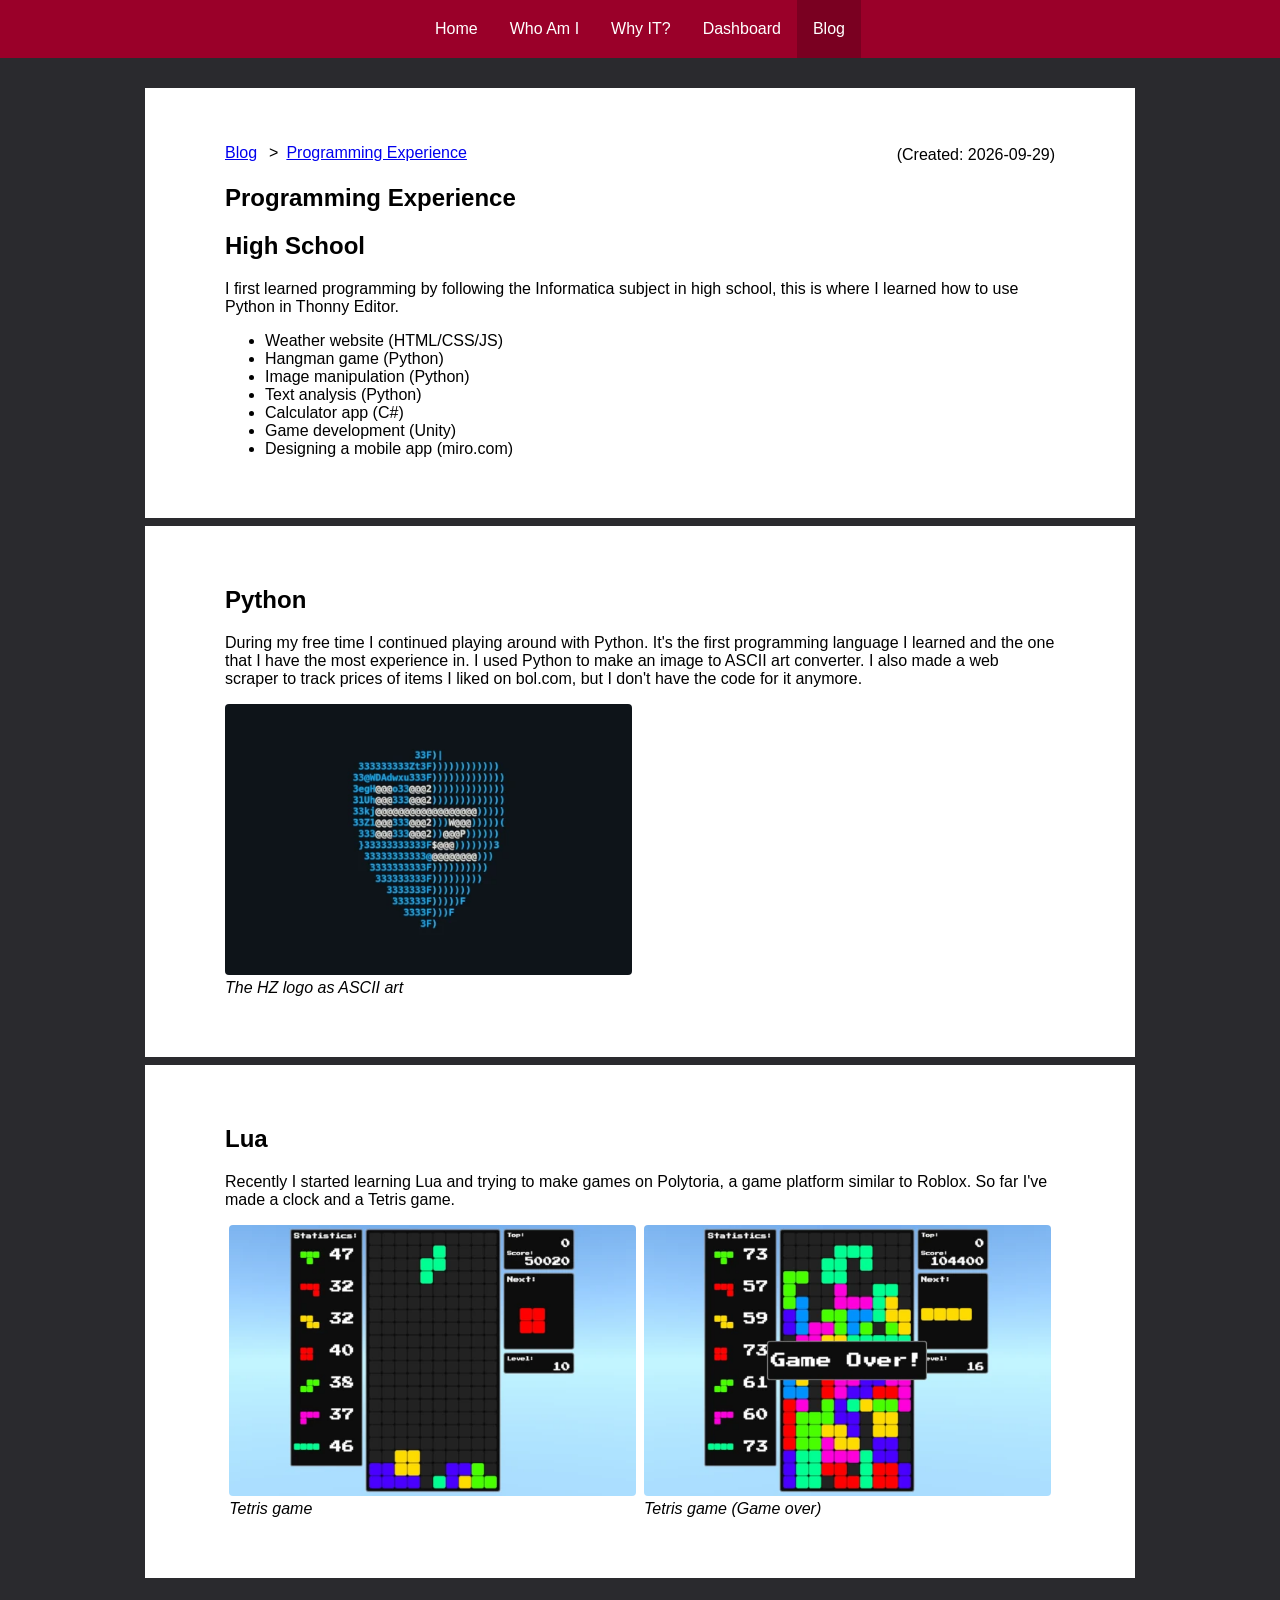
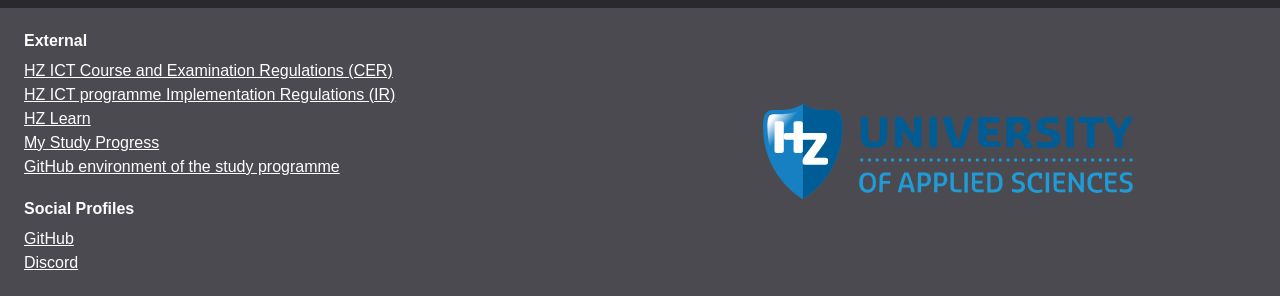
<file: blog/experience.html>
<!DOCTYPE html>
<html lang="en">

<head>
    <meta charset="UTF-8">
    <meta name="viewport" content="width=device-width, initial-scale=1.0">
    <title>Direction</title>
    <meta name="description"
        content="Welcome to my showcase portfolio website, where I show my motivation for the ICT study programme.">
    <link rel="stylesheet" href="/css/style.css">
</head>

<body>
    <header>
        <nav>
            <ul>
                <li><a href="/">Home</a></li>
                <li><a href="/about.html">Who Am I</a></li>
                <li><a href="/why-it.html">Why IT?</a></li>
                <li><a href="/dashboard.html">Dashboard</a></li>
                <li><a class="active" href="/blog.html">Blog</a></li>
            </ul>
        </nav>
    </header>
    <main>
        <ol class="breadCrumbs">
            <li><a href="/blog.html">Blog</a></li>
            <li><a href="/blog/experience.html">Programming Experience</a></li>
        </ol>
        <span class="dateMarker">(Created: 2026-09-29)</span>
        <article>
            <h1>Programming Experience</h1>
            <section>
                <h2>High School</h2>
                <p>
                    I first learned programming by following the Informatica subject in high school, this is where I
                    learned how to use Python in Thonny Editor.
                </p>
                <ul>
                    <li>Weather website (HTML/CSS/JS)</li>
                    <li>Hangman game (Python)</li>
                    <li>Image manipulation (Python)</li>
                    <li>Text analysis (Python)</li>
                    <li>Calculator app (C#)</li>
                    <li>Game development (Unity)</li>
                    <li>Designing a mobile app (miro.com)</li>
                </ul>
            </section>
            <hr>
            <section>
                <h2>Python</h2>
                <p>
                    During my free time I continued playing around with Python. It's the first programming language I
                    learned and the one that I have the most experience in. I used Python to make an image to ASCII art
                    converter. I also made a web scraper to track prices of items I liked on bol.com, but I don't have
                    the code for it anymore.
                </p>
                <figure>
                    <img src="/resources/images/blog/hz-ascii.webp" alt="A picture of the HZ logo as ASCII art">
                    <figcaption>The HZ logo as ASCII art</figcaption>
                </figure>
            </section>
            <hr>
            <section>
                <h2>Lua</h2>
                <p>
                    Recently I started learning Lua and trying to make games on Polytoria, a game platform similar to
                    Roblox. So far I've made a clock and a Tetris game.
                </p>
                <div class="flex">
                    <figure>
                        <img src="/resources/images/blog/tetris-1.webp"
                            alt="A picture of a Tetris game I made using Lua">
                        <figcaption>Tetris game</figcaption>
                    </figure>
                    <figure>
                        <img src="/resources/images/blog/tetris-2.webp"
                            alt="A picture the game over screen for my Tetris game">
                        <figcaption>Tetris game (Game over)</figcaption>
                    </figure>
                </div>
            </section>
        </article>
    </main>
    <footer>
        <nav>
            <span>External</span>
            <ul>
                <li><a href="https://hz.reader.docfield.com/80871c39-9285-4b38-85e4-78a0efbc2461" target="_blank">HZ ICT
                        Course and Examination Regulations (CER)</a></li>
                <li><a href="https://hz.reader.docfield.com/80871c39-9285-4b38-85e4-78a0efbc2461" target="_blank">HZ ICT
                        programme Implementation Regulations (IR)</a></li>
                <li><a href="https://learn.hz.nl" target="_blank">HZ Learn</a></li>
                <li><a href="/dashboard.html">My Study Progress</a></li>
                <li><a href="https://github.com/HZ-HBO-ICT" target="_blank">GitHub environment of the study
                        programme</a></li>
            </ul>
            <span>Social Profiles</span>
            <ul>
                <li><a href="https://github.com/mhille813" target="_blank">GitHub</a></li>
                <li><a href="https://discord.com/users/1543574999036723243">Discord</a></li>
            </ul>
        </nav>
        <img src="/resources/images/hz/hz-university-of-applied-sciences.svg"
            alt="Logo of HZ University of Applied Sciences">
    </footer>
</body>

</html>
</file>
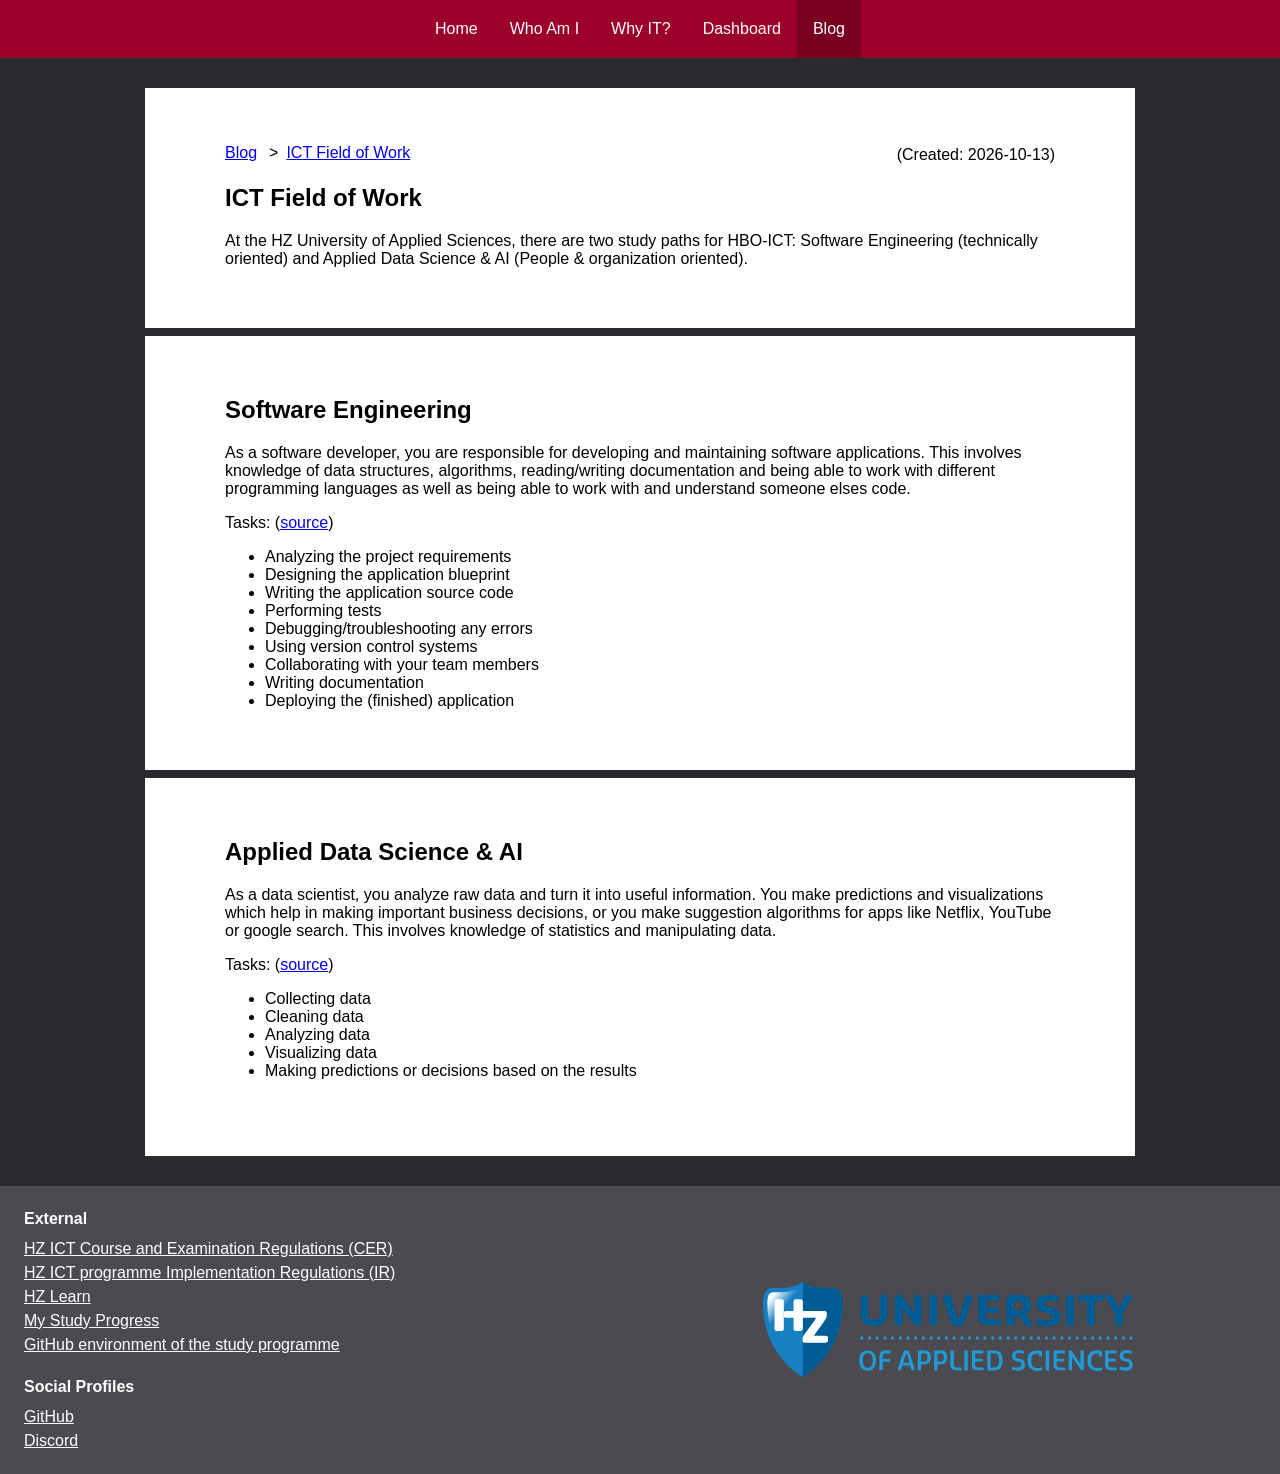
<file: blog/field-of-work.html>
<!DOCTYPE html>
<html lang="en">

<head>
    <meta charset="UTF-8">
    <meta name="viewport" content="width=device-width, initial-scale=1.0">
    <title>Direction</title>
    <meta name="description"
        content="Welcome to my showcase portfolio website, where I show my motivation for the ICT study programme.">
    <link rel="stylesheet" href="/css/style.css">
</head>

<body>
    <header>
        <nav>
            <ul>
                <li><a href="/">Home</a></li>
                <li><a href="/about.html">Who Am I</a></li>
                <li><a href="/why-it.html">Why IT?</a></li>
                <li><a href="/dashboard.html">Dashboard</a></li>
                <li><a class="active" href="/blog.html">Blog</a></li>
            </ul>
        </nav>
    </header>
    <main>
        <ol class="breadCrumbs">
            <li><a href="/blog.html">Blog</a></li>
            <li><a href="/blog/field-of-work.html">ICT Field of Work</a></li>
        </ol>
        <span class="dateMarker">(Created: 2026-10-13)</span>
        <article>
            <h1>ICT Field of Work</h1>
            <p>
                At the HZ University of Applied Sciences, there are two study paths for HBO-ICT: Software Engineering
                (technically oriented) and Applied Data Science & AI (People & organization oriented).
            </p>
            <hr>
            <section>
                <h2>Software Engineering</h2>
                <p>
                    As a software developer, you are responsible for developing and maintaining software applications.
                    This involves knowledge of data structures, algorithms, reading/writing documentation and being able
                    to work with different programming languages as well as being able to work with and understand
                    someone elses code.
                </p>
                <p>
                    Tasks:
                    (<a href="https://www.geeksforgeeks.org/software-engineering/what-does-a-software-developer-do/"
                        target="_blank">source</a>)
                </p>
                <ul>
                    <li>Analyzing the project requirements</li>
                    <li>Designing the application blueprint</li>
                    <li>Writing the application source code</li>
                    <li>Performing tests</li>
                    <li>Debugging/troubleshooting any errors</li>
                    <li>Using version control systems</li>
                    <li>Collaborating with your team members</li>
                    <li>Writing documentation</li>
                    <li>Deploying the (finished) application</li>
                </ul>
            </section>
            <hr>
            <section>
                <h2>Applied Data Science & AI</h2>
                <p>
                    As a data scientist, you analyze raw data and turn it into useful information. You make predictions
                    and visualizations which help in making important business decisions, or you make suggestion
                    algorithms for apps like Netflix, YouTube or google search. This involves knowledge of statistics
                    and manipulating data.
                </p>
                <p>
                    Tasks:
                    (<a href="https://www.geeksforgeeks.org/data-science/data-science/" target="_blank">source</a>)
                </p>
                <ul>
                    <li>Collecting data</li>
                    <li>Cleaning data</li>
                    <li>Analyzing data</li>
                    <li>Visualizing data</li>
                    <li>Making predictions or decisions based on the results</li>
                </ul>
            </section>
        </article>
    </main>
    <footer>
        <nav>
            <span>External</span>
            <ul>
                <li><a href="https://hz.reader.docfield.com/80871c39-9285-4b38-85e4-78a0efbc2461" target="_blank">HZ ICT
                        Course and Examination Regulations (CER)</a></li>
                <li><a href="https://hz.reader.docfield.com/80871c39-9285-4b38-85e4-78a0efbc2461" target="_blank">HZ ICT
                        programme Implementation Regulations (IR)</a></li>
                <li><a href="https://learn.hz.nl" target="_blank">HZ Learn</a></li>
                <li><a href="/dashboard.html">My Study Progress</a></li>
                <li><a href="https://github.com/HZ-HBO-ICT" target="_blank">GitHub environment of the study
                        programme</a></li>
            </ul>
            <span>Social Profiles</span>
            <ul>
                <li><a href="https://github.com/mhille813" target="_blank">GitHub</a></li>
                <li><a href="https://discord.com/users/1543574999036723243">Discord</a></li>
            </ul>
        </nav>
        <img src="/resources/images/hz/hz-university-of-applied-sciences.svg"
            alt="Logo of HZ University of Applied Sciences">
    </footer>
</body>

</html>
</file>
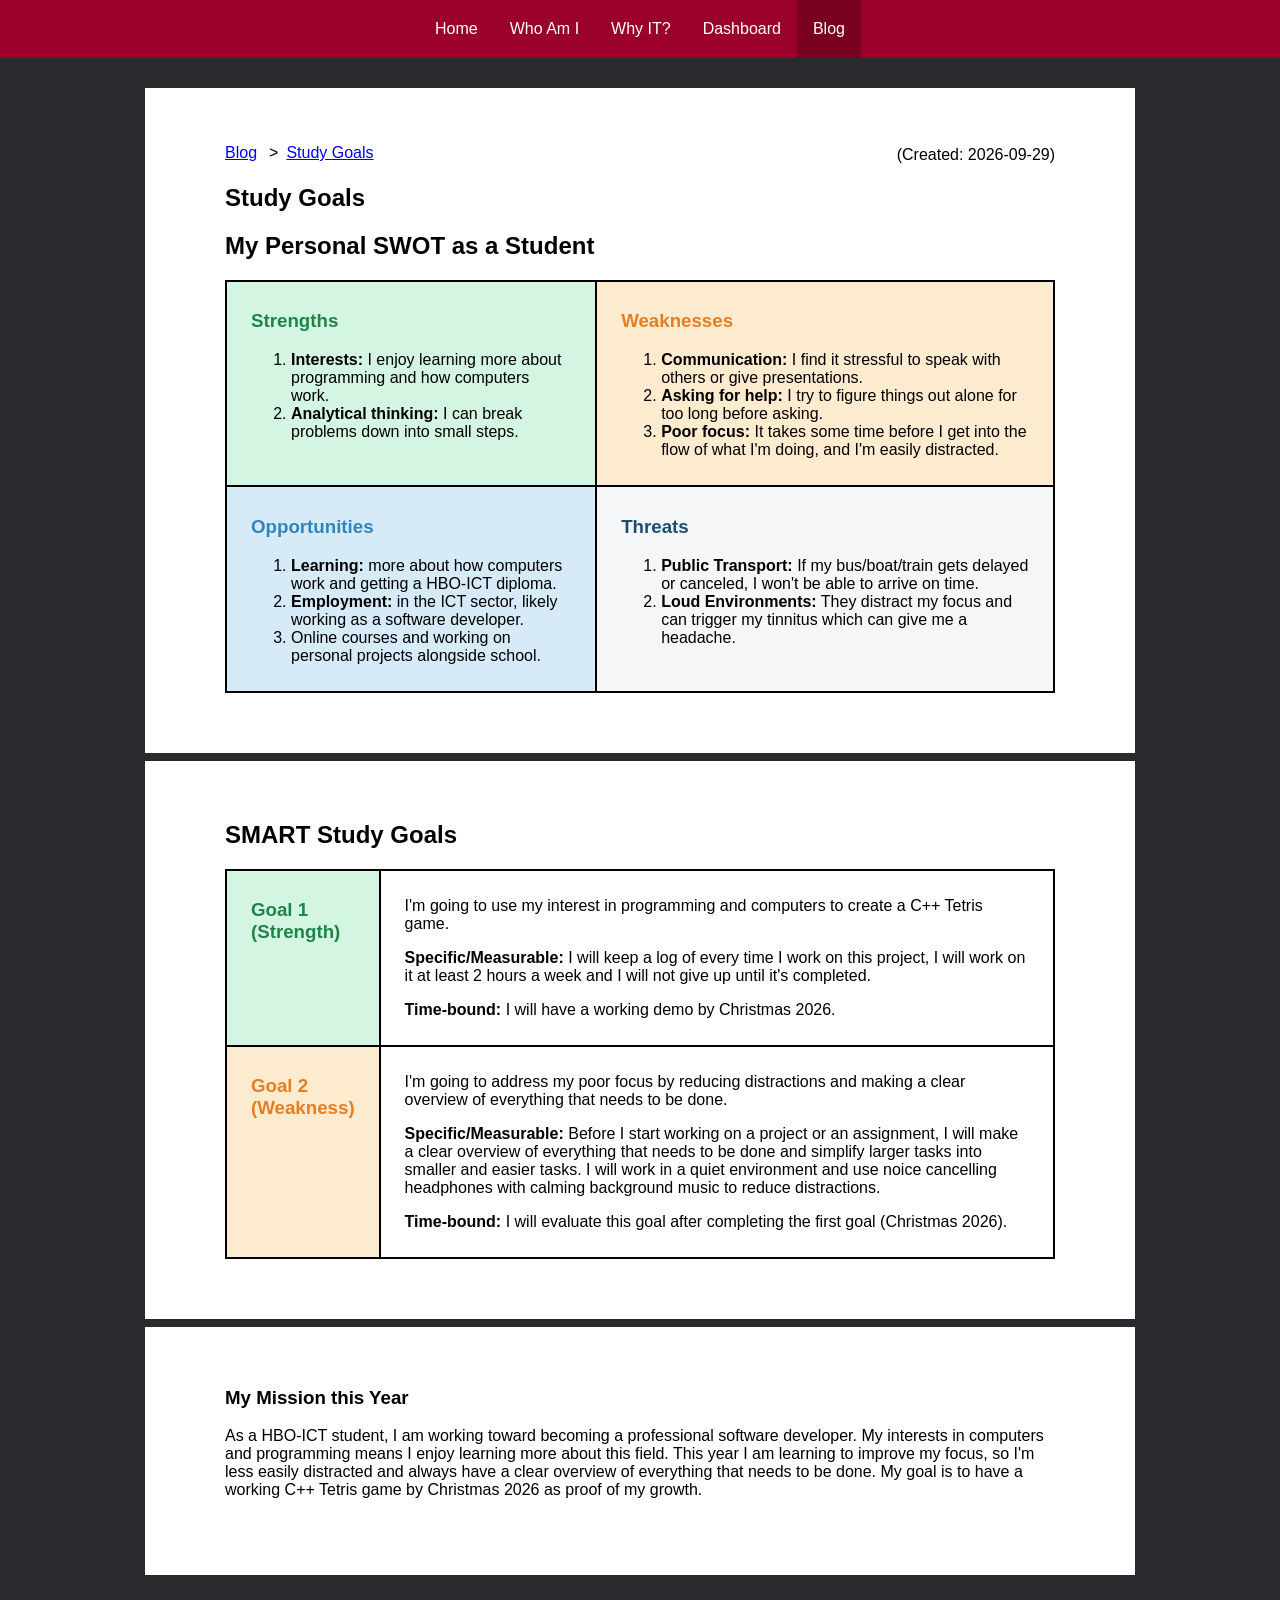
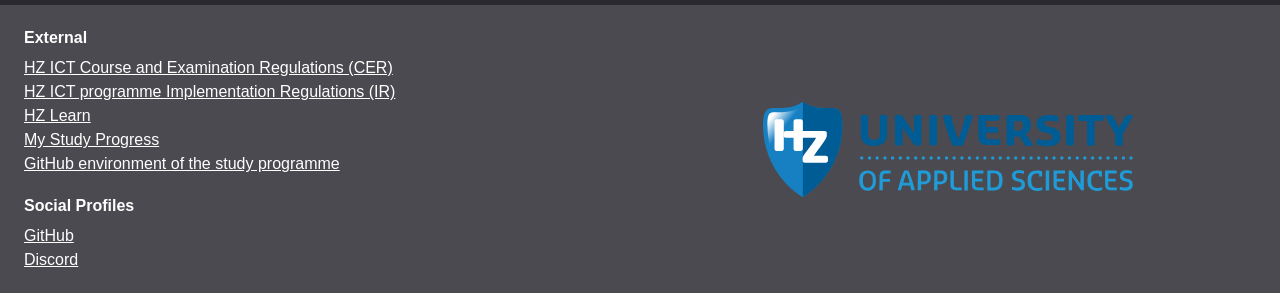
<file: blog/goals.html>
<!DOCTYPE html>
<html lang="en">

<head>
    <meta charset="UTF-8">
    <meta name="viewport" content="width=device-width, initial-scale=1.0">
    <title>Goals</title>
    <meta name="description"
        content="Welcome to my showcase portfolio website, where I show my motivation for the ICT study programme.">
    <link rel="stylesheet" href="/css/style.css">
</head>

<body>
    <header>
        <nav>
            <ul>
                <li><a href="/">Home</a></li>
                <li><a href="/about.html">Who Am I</a></li>
                <li><a href="/why-it.html">Why IT?</a></li>
                <li><a href="/dashboard.html">Dashboard</a></li>
                <li><a class="active" href="/blog.html">Blog</a></li>
            </ul>
        </nav>
    </header>
    <main>
        <ol class="breadCrumbs">
            <li><a href="/blog.html">Blog</a></li>
            <li><a href="/blog/goals.html">Study Goals</a></li>
        </ol>
        <span class="dateMarker">(Created: 2026-09-29)</span>
        <article>
            <h1>Study Goals</h1>
            <section>
                <h2>My Personal SWOT as a Student</h2>
                <table class="swot">
                    <tbody>
                        <tr>
                            <td>
                                <h3>Strengths</h3>
                                <ol>
                                    <li>
                                        <b>Interests:</b> I enjoy learning more about programming and how computers
                                        work.
                                    </li>
                                    <li>
                                        <b>Analytical thinking:</b> I can break problems down into small steps.
                                    </li>
                                </ol>
                            </td>
                            <td>
                                <h3>Weaknesses</h3>
                                <ol>
                                    <li>
                                        <b>Communication:</b> I find it stressful to speak with others or give
                                        presentations.
                                    </li>
                                    <li>
                                        <b>Asking for help:</b> I try to figure things out alone for too long before
                                        asking.
                                    </li>
                                    <li>
                                        <b>Poor focus:</b> It takes some time before I get into the flow of what I'm
                                        doing, and I'm easily distracted.
                                    </li>
                                </ol>
                            </td>
                        </tr>
                        <tr>
                            <td>
                                <h3>Opportunities</h3>
                                <ol>
                                    <li>
                                        <b>Learning:</b> more about how computers work and getting a HBO-ICT diploma.
                                    </li>
                                    <li>
                                        <b>Employment:</b> in the ICT sector, likely working as a software developer.
                                    </li>
                                    <li>
                                        Online courses and working on personal projects alongside school.
                                    </li>
                                </ol>
                            </td>
                            <td>
                                <h3>Threats</h3>
                                <ol>
                                    <li>
                                        <b>Public Transport:</b> If my bus/boat/train gets delayed or canceled, I won't
                                        be able to arrive on time.
                                    </li>
                                    <li>
                                        <b>Loud Environments:</b> They distract my focus and can trigger my tinnitus
                                        which can give me a headache.
                                    </li>
                                </ol>
                            </td>
                        </tr>
                    </tbody>
                </table>
            </section>
            <hr>
            <section>
                <h2>SMART Study Goals</h2>
                <table class="smart">
                    <tbody>
                        <tr>
                            <td>
                                <h3>Goal 1<br>(Strength)</h3>
                            </td>
                            <td>
                                <p>
                                    I'm going to use my interest in programming and computers to create a C++ Tetris
                                    game.
                                </p>
                                <p>
                                    <b>Specific/Measurable:</b> I will keep a log of every time I work on this project,
                                    I will work on it at least 2 hours a week and I will not give up until it's
                                    completed.
                                </p>
                                <p>
                                    <b>Time-bound:</b> I will have a working demo by Christmas 2026.
                                </p>
                            </td>
                        </tr>
                        <tr>
                            <td>
                                <h3>Goal 2<br>(Weakness)</h3>
                            </td>
                            <td>
                                <p>
                                    I'm going to address my poor focus by reducing distractions and making a clear
                                    overview of everything that needs to be done.
                                </p>
                                <p>
                                    <b>Specific/Measurable:</b> Before I start working on a project or an assignment, I
                                    will make a clear overview of everything that needs to be done and simplify larger
                                    tasks into smaller and easier tasks. I will work in a quiet environment and use
                                    noice cancelling headphones with calming background music to reduce distractions.
                                </p>
                                <p>
                                    <b>Time-bound:</b> I will evaluate this goal after completing the first goal
                                    (Christmas 2026).
                                </p>
                            </td>
                        </tr>
                    </tbody>
                </table>
            </section>
            <hr>
            <section>
                <h3>My Mission this Year</h3>
                <p>
                    As a HBO-ICT student, I am working toward becoming a professional software developer. My interests
                    in computers and programming means I enjoy learning more about this field. This year I am learning
                    to improve my focus, so I'm less easily distracted and always have a clear overview of everything
                    that needs to be done. My goal is to have a working C++ Tetris game by Christmas 2026 as proof of
                    my growth.
                </p>
            </section>
        </article>
    </main>
    <footer>
        <nav>
            <span>External</span>
            <ul>
                <li><a href="https://hz.reader.docfield.com/80871c39-9285-4b38-85e4-78a0efbc2461" target="_blank">HZ ICT
                        Course and Examination Regulations (CER)</a></li>
                <li><a href="https://hz.reader.docfield.com/80871c39-9285-4b38-85e4-78a0efbc2461" target="_blank">HZ ICT
                        programme Implementation Regulations (IR)</a></li>
                <li><a href="https://learn.hz.nl" target="_blank">HZ Learn</a></li>
                <li><a href="/dashboard.html">My Study Progress</a></li>
                <li><a href="https://github.com/HZ-HBO-ICT" target="_blank">GitHub environment of the study
                        programme</a></li>
            </ul>
            <span>Social Profiles</span>
            <ul>
                <li><a href="https://github.com/mhille813" target="_blank">GitHub</a></li>
                <li><a href="https://discord.com/users/1543574999036723243">Discord</a></li>
            </ul>
        </nav>
        <img src="/resources/images/hz/hz-university-of-applied-sciences.svg"
            alt="Logo of HZ University of Applied Sciences">
    </footer>
</body>

</html>
</file>
<file: css/style.css>
:root {
    --grade-passed-color: #96dca6;
    --grade-failed-color: #da8e8e;
    --grade-available-color: #f4eacf;

    --swot-strength-bg: #d5f5e3;
    --swot-strength-title: #1e8449;
    --swot-weakness-bg: #fdebd0;
    --swot-weakness-title: #e67e22;
    --swot-opportunity-bg: #d6eaf8;
    --swot-opportunity-title: #2e86c1;
    --swot-threat-bg: #f4f6f7;
    --swot-threat-title: #1b4f72;
}


* {
    box-sizing: border-box;
}

body {
    margin: 0;
    padding: 0;
    font-family: sans-serif;
    background-color: #2a2a2e;
    display: flex;
    flex-direction: column;
    display: grid;
    grid-template-areas: "header" "main" "footer";
    justify-items: center;
}

hr {
    background-color: #2a2a2e;
    height: 8px;
    width: 100vw;
    max-width: 990px;
    margin-left: -80px;
    border: none;
    margin-top: 60px;
    margin-bottom: 60px;
}

main {
    margin-top: 30px;
    margin-bottom: 30px;
    grid-area: main;
    width: 100vw;
    max-width: 990px;
    /* min-height: 1400px; */
    background-color: #fff;
    padding: 40px 80px 60px;
}

.italic {
    font-style: italic;
}

table,
th,
td {
    border: 2px solid black;
    border-collapse: collapse;
}

table {
    width: 100%;
}

thead {
    background-color: #9a0029;
    color: #fff;
}

thead th {
    padding-top: 12px;
    padding-bottom: 12px;
}

td {
    padding: 4px;
    text-align: center;
}

.flex {
    display: flex;
    justify-content: center;
    gap: 8px;
}

.justifyLeft {
    justify-content: left;
}

figure {
    width: 49%;
    margin: 0;
}

figure.fullWidth {
    width: 100%;
}

figure img {
    border-radius: 4px;
    width: 100%;
    aspect-ratio: 3/2;
    object-fit: cover;
}

figcaption {
    font-style: italic;
}

nav ul {
    list-style-type: none;
    margin: 0;
    padding: 0;
    display: flex;
    justify-content: center;
}

.dateMarker {
    margin-top: -2rem;
    display: block;
    width: 100%;
    text-align: right;
}

/* HEADER & FOOTER */

header {
    background-color: #9a0029;
    color: #fff;
    padding: 0 12px;
    grid-area: header;
    position: sticky;
    width: 100vw;
    top: 0;
}

header nav a {
    text-decoration: none;
    display: block;
}

header nav a {
    padding: 20px 16px;
}

header nav a.active {
    background-color: #7a0021;
}

header nav a:hover {
    background-color: #600019;
}

header nav a,
header nav a:visited,
footer nav a,
footer nav a:visited {
    color: #fff;
}

footer {
    background-color: #4a4a50;
    color: #fff;
    width: 100vw;
    padding: 24px;
    grid-area: footer;
    display: grid;
    grid-template-areas: "left right";
    grid-template-columns: 1fr 1fr;
    justify-items: center;
    align-items: center;
}

footer>* {
    width: 100%;
}

footer>img {
    width: 60%;
    max-width: 375px;
}

footer nav ul {
    flex-direction: column;
    gap: 6px;
}

footer nav>span {
    font-weight: bold;
    display: block;
    margin-bottom: 12px;
}

footer nav>span:not(:first-child) {
    margin-top: 24px;
}

/* BLOG BREADCRUMBS */
main .breadCrumbs {
    padding: 0;
    list-style-type: none;
    display: flex;
}

main .breadCrumbs li:not(:first-child)::before {
    content: ">";
    margin-right: 8px;
    margin-left: 12px;
}


/* DASHBOARD */
.gradePassed {
    background-color: var(--grade-passed-color);
}

.gradeFailed {
    background-color: var(--grade-failed-color);
}

.gradeAvailable {
    background-color: var(--grade-available-color);
}

.pieChart {
    width: 350px;
    height: 350px;
    border-radius: 50%;
    background-color: var(--grade-available-color);
    border: solid 2px black;
}

.legend {
    list-style-type: none;
    padding: 0;
    font-size: 1.2rem;
    border: solid 2px black;
    height: fit-content;
    padding: 4px;
}

.legend span {
    display: inline-block;
    width: 1.2rem;
    height: 1.2rem;
}

/* SWOT BLOG POST */
table.swot td,
table.smart td {
    padding: 10px 24px;
    text-align: left;
    vertical-align: top;
}

table.swot tr:nth-child(1) td:nth-child(1) {
    background-color: var(--swot-strength-bg);
}

table.swot tr:nth-child(1) td:nth-child(1) h3 {
    color: var(--swot-strength-title)
}

table.swot tr:nth-child(1) td:nth-child(2) {
    background-color: var(--swot-weakness-bg);
}

table.swot tr:nth-child(1) td:nth-child(2) h3 {
    color: var(--swot-weakness-title)
}

table.swot tr:nth-child(2) td:nth-child(1) {
    background-color: var(--swot-opportunity-bg);
}

table.swot tr:nth-child(2) td:nth-child(1) h3 {
    color: var(--swot-opportunity-title)
}

table.swot tr:nth-child(2) td:nth-child(2) {
    background-color: var(--swot-threat-bg);
}

table.swot tr:nth-child(2) td:nth-child(2) h3 {
    color: var(--swot-threat-title)
}

table.smart tr:first-child td:first-child {
    background-color: var(--swot-strength-bg);
    color: var(--swot-strength-title);
}

table.smart tr:last-child td:first-child {
    background-color: var(--swot-weakness-bg);
    color: var(--swot-weakness-title);
}
</file>
